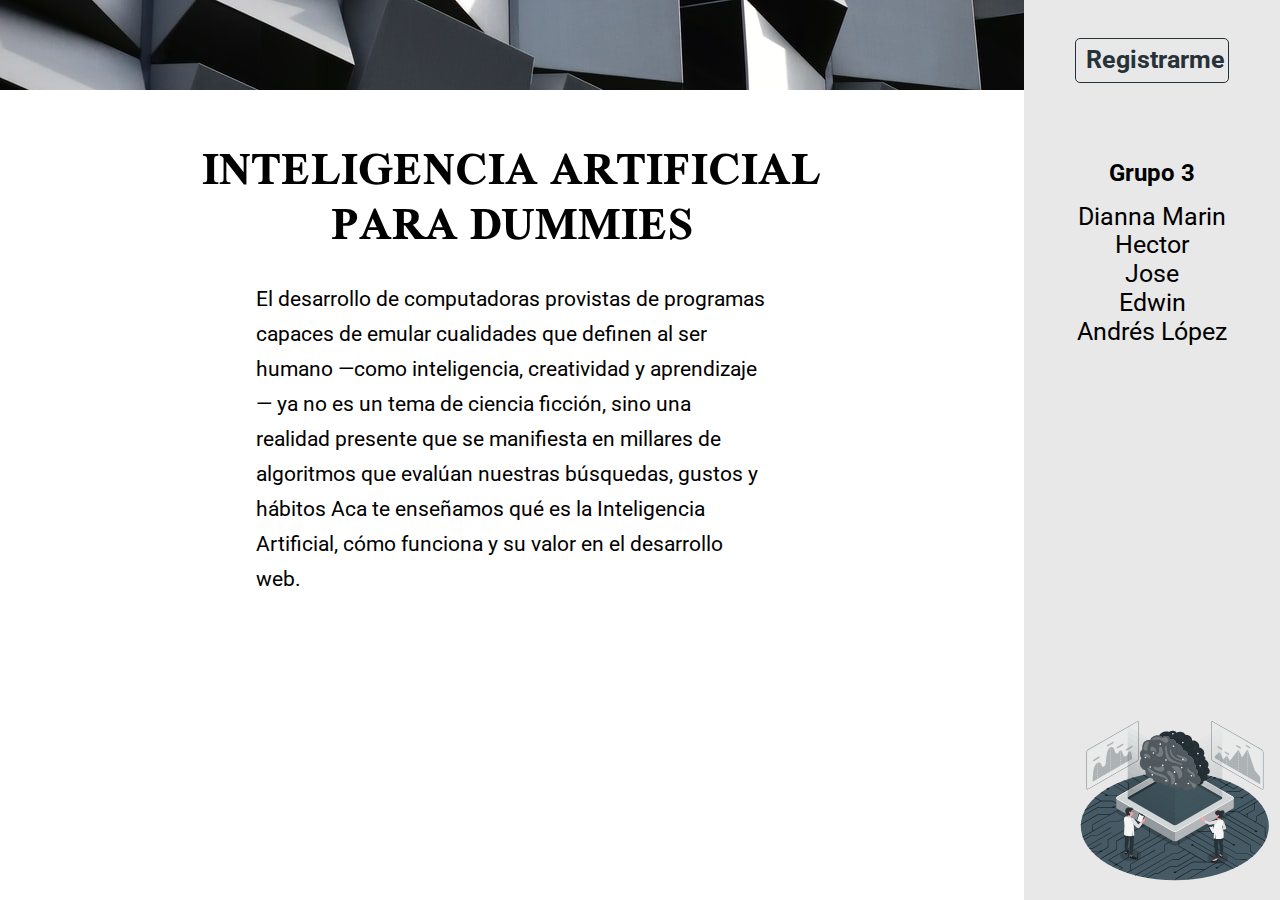
<file: index.html>
<!DOCTYPE html>
<html lang="ES">
    <head>
        <meta charset="UTF-8">  
        <meta http-equiv="X-UA-Compatible" content="IE=edge">
        <meta name="viewport" content="width=device-width, initial-scale=1.0">
        <link rel="preconnect" href="https://fonts.googleapis.com">
        <link rel="preconnect" href="https://fonts.gstatic.com" crossorigin>
        <link href="https://fonts.googleapis.com/css2?family=Roboto:wght@300&display=swap" rel="stylesheet">
        <link rel="preconnect" href="https://fonts.gstatic.com" crossorigin>
        <link href="https://fonts.googleapis.com/css2?family=Scheherazade+New&display=swap" rel="stylesheet">
        <link rel="stylesheet" href="css/normalize.css"/>
        <link rel="stylesheet" href="css/estilos.css"/>
        <title>Welcomw | C3G3 UPB</title>
    </head>
    <body>
        <nav id="nav_drawer">
            <a href="registro.html" target ="_blank" id="link_Registro" class="btn">Registrarme</a>
            <div id="team">
                <h2>Grupo 3</h2>
                <p>Dianna Marin</p>
                <p>Hector</p>
                <p>Jose</p>
                <p>Edwin </p>
                <p>Andrés López</p>
            </div>
            <div id="nav_logo">
                <style>svg#freepik_stories-artificial-intelligence:not(.animated) .animable {opacity: 0;}svg#freepik_stories-artificial-intelligence.animated #freepik--Brain--inject-19 {animation: 1.5s Infinite  linear floating;animation-delay: 0s;}            @keyframes floating {                0% {                    opacity: 1;                    transform: translateY(0px);                }                50% {                    transform: translateY(-10px);                }                100% {                    opacity: 1;                    transform: translateY(0px);                }            }        </style>
                <svg class="animated" id="freepik_stories-artificial-intelligence" xmlns="http://www.w3.org/2000/svg" viewBox="0 0 500 500" version="1.1" xmlns:xlink="http://www.w3.org/1999/xlink" xmlns:svgjs="http://svgjs.com/svgjs"><g id="freepik--Floor--inject-19" class="animable" style="transform-origin: 249.53px 325.18px;"><g id="freepik--floor--inject-19" class="animable" style="transform-origin: 249.53px 325.18px;"><ellipse id="freepik--floor--inject-19" cx="249.53" cy="325.18" rx="235.12" ry="135.74" style="fill: rgb(69, 90, 100); transform-origin: 249.53px 325.18px;" class="animable"></ellipse></g><path d="M56.22,348.88l34.29-19.8-.5-.86L56,347.88H40.87l-19.1,11c.13.3.26.61.4.92l19-10.95Z" style="fill: rgb(38, 50, 56); transform-origin: 56.14px 344.01px;" id="el8677eha4y5i" class="animable"></path><path d="M66.41,368.42l-.5-.87-23,13.26H35l.78,1h7.42Z" style="fill: rgb(38, 50, 56); transform-origin: 50.705px 374.68px;" id="elpukzb2llyv" class="animable"></path><path d="M90.47,341.82,90,341,30.84,375.09c.19.28.37.56.56.83Z" style="fill: rgb(38, 50, 56); transform-origin: 60.655px 358.46px;" id="el2wv8lbp9mpr" class="animable"></path><path d="M260.61,226.68l55.05-31.78-1.56-.26-54,31.17Z" style="fill: rgb(38, 50, 56); transform-origin: 287.88px 210.66px;" id="elwhdotgw7ur" class="animable"></path><path d="M298.05,192.35l-1.65-.19-12.23,7.06.5.86Z" style="fill: rgb(38, 50, 56); transform-origin: 291.11px 196.12px;" id="elahkindadlec" class="animable"></path><path d="M187.47,207.44l-16.84,9.72a5.17,5.17,0,0,0-3.14.13l-23.36-13.48-1.32.39,23.74,13.7a1.16,1.16,0,0,0-.06,1.66L152.9,227.4l21.72,12.54.5-.86L154.9,227.4l12.49-7.21a5,5,0,0,0,3.36.14l18.92,10.92.5-.86-18.36-10.6a1.23,1.23,0,0,0-.08-2.1l17.74-10.25-17.93-10.35-1.46.31Z" style="fill: rgb(38, 50, 56); transform-origin: 166.49px 218.515px;" id="ellhlk8djujzr" class="animable"></path><path d="M212.58,206V191.13l-1,.09v14.17l-24.15,14a4.92,4.92,0,0,0-3.83.25,1.34,1.34,0,0,0,0,2.54,4.87,4.87,0,0,0,4.4,0c1-.61,1.18-1.53.43-2.22l23.9-13.8Z" style="fill: rgb(38, 50, 56); transform-origin: 197.634px 206.918px;" id="elyk91zley71" class="animable"></path><path d="M450.33,395.84l.75-.72L438.75,388V372.61L331.56,310.72l-.44-.76-.44.25-.44-.25-.11-.07H305.69l25-14.43,137.65,79.48.56-.83L332.4,295.3c4.24-.15,15.21,0,22.43.2H355l1.68-1,118.69,68.52c.15-.3.3-.6.44-.9L357.65,294l8.64-5,1.62.94h0l.08.05,0,0h0L450,337.09c-.73.69-.59,1.6.45,2.2a4.85,4.85,0,0,0,4.39,0,1.34,1.34,0,0,0,0-2.54,4.93,4.93,0,0,0-3.85-.24L370,290h23.33l0,.07.12-.07h13.35l68,39.23v22.19l4.48,2.59c.12-.32.23-.64.34-1l-3.82-2.21V328.63l-25-14.45,4.1-2.36V300.65l21-12.13c-.14-.3-.29-.6-.44-.9l-21.32,12.31-.25.14v11.17l-4.1,2.37L431.41,303v-8.47L449,284.38l.25-.15V267.89l9.06-5.24-.68-.76L408.92,290l-1.65-.95-.12-.07H395.26l56.8-32.79-.75-.72L393.26,289h-25l-1-.58L398,270.69l-.5-.87-31.16,18-15.46-8.92h1.3l42.09-24.31h19.71a1.89,1.89,0,0,0,.77.77,4.87,4.87,0,0,0,4.4,0c1-.6,1.18-1.52.43-2.21l17.33-10-.86-.66-17.47,10.08a4.93,4.93,0,0,0-3.83.25,2,2,0,0,0-.77.77H394l-42.1,24.31H349.1l-17.42-10.06,48.4-27.94h28.7l12.65-7.31-1-.59-12,6.9h-28.7l-49.14,28.36L316,258.79l61-35.2a5,5,0,0,0,3.36,0l16.06,9.27,12.68-7.32-1-.55-11.64,6.72L381.33,223a1.18,1.18,0,0,0-.05-1.83l8.49-4.9-1.14-.5-8.35,4.82a5.23,5.23,0,0,0-3.18,0l-17-9.84,5.94-3.43c-.42-.14-.84-.29-1.27-.42l-5.67,3.27-7.33-4.23c.68-.68.52-1.57-.49-2.15a4.81,4.81,0,0,0-4.4,0c-1,.6-1.18,1.52-.43,2.21l-61,35.2L281.67,239l-.12-.06H261.48l33.14-19.14h15.09l33.22-19.18-1.41-.34-32.08,18.52H294.35l-34.28,19.8.19.34h-7.41l-18-10.42,33.43-19.3.25-.14V189.89l-1,0v18.61l-33.68,19.44-3.1-1.79-.5.87,2.6,1.5L217,237.63l-3.11-1.8-.5.87,2.61,1.5-17.09,9.87-.25.14v.64L195,246.74l-.5.86,4.16,2.41v8.91l-8.56-5-.5.87,9.06,5.23v1.24l-14.11,8.15-12.74-7.36-.5.86L183.51,270l-14,8.11-12.75-7.35-.5.86,12.25,7.07-60.19,34.75H85.73L45,337V322L246.81,205.51l.25-.14V189.46h-1v15.33L88.33,295.86H57L14.58,320.37c0,.4-.06.8-.08,1.2l42.81-24.71H86.6L44.25,321.31l-.25.14v16.12L19,352l.34,1L86,314.47h22.55l60.92-35.17,7,4-16.86,9.74a4.92,4.92,0,0,0-4,.17,1.34,1.34,0,0,0,0,2.54,5,5,0,0,0,3.84.25l4.2,2.43-12.38,7.15-.25.14v13.1L82.34,358.46l-.25.14v19.31l-15.45,8.92a4.92,4.92,0,0,0-3.83.25,1.89,1.89,0,0,0-.77.77H40.91c.3.33.6.67.91,1H62a1.45,1.45,0,0,0,.33.44L49.6,396.67l.77.71,13-7.51a4.92,4.92,0,0,0,3.83-.25c1-.6,1.19-1.52.44-2.21l15.2-8.78.25-.14V359.18l68.62-39.62.25-.14v-13.1L164.59,299l24.23,14-85,49.1-.25.14v21.19L62.26,407.27l.86.66,41.15-23.75.25-.15V362.84l85.3-49.25,10.87,6.28-14.91,8.61-.25.15v22.18L83.18,409.9l17.75,10.25a1.22,1.22,0,0,0-.08,2.09l-7.57,4.37,1.07.54,7.56-4.36a5,5,0,0,0,3.35-.14l12.49,7.21-7.87,4.55,1.15.49,8.72-5L106.17,422a1.15,1.15,0,0,0-.06-1.66l27.36-15.79.25-.15V393.25l97-56,12.79,7.39-87.08,50.27-.25.14v15l-17.54,10.13-.25.14v16.35l-9.12,5.26,1.25.43,92.8-53.58.25-.14V373.19l34.72-20.05.93.54v22.19l13.79,8-16.92,9.77H244.21l-94.45,54.54,1.36.36,93.36-53.9H256.4l17.65-10.19,12.78,7.38L257,409c-.95.15-10.27.23-15.15.23h-.13l-74.75,43.05,1.47.3,73.54-42.35c2,0,14.9,0,15.46-.33l30.43-17.57,12.8,7.39-44.79,25.86H237.26L207,443.22h-8.12L179,454.7l1.53.27,18.64-10.75h8.12l30.22-17.61H256.1l45.52-26.28,24.6,14.2H294.3l-42.67,24.63a5,5,0,0,0-3.83.26,1.34,1.34,0,0,0,0,2.53,4.81,4.81,0,0,0,4.4,0c1-.6,1.18-1.52.43-2.21l41.94-24.21h60.6l-29.78,17.19H294.1l-44.36,25.61.5.86,44.13-25.47h29.29L281.3,458.17l.5.87,75.37-43.51h9.63l5.39,3.11-16.08,9.28a4.92,4.92,0,0,0-3.83.25,1.34,1.34,0,0,0,0,2.54,4.85,4.85,0,0,0,4.39,0c1.05-.6,1.19-1.52.44-2.21l16.08-9.28L395,431.82l1.11-.51-28.95-16.72h0l-.08,0h0L296,373.64c.74-.69.6-1.61-.44-2.21a4.85,4.85,0,0,0-4.39,0,1.34,1.34,0,0,0,0,2.54,4.92,4.92,0,0,0,3.83.25l70.09,40.31H328.22l-68-39.24V353.11l-.93-.54,8.84-5.11,137,79.08.11.07h.51l1.93-1h-2.17L269.17,346.88l12.8-7.39,122,70.44c1,.58,17.34.25,24.47.07l2.58,1.49.91-.63L428.7,409h-.14c-8.76.22-23.06.42-24.09.07L283,338.92l11.17-6.45a2.38,2.38,0,0,0,.51.4,4.92,4.92,0,0,0,3.83.25l106.37,61.42.12.06h25.79L443.48,402l.8-.69-13.14-7.59-.12-.07H405.24l-95.39-55.07h28.61l56.05,32.36c-.75.69-.6,1.61.44,2.21a4.85,4.85,0,0,0,4.39,0,1.34,1.34,0,0,0,0-2.53,4.88,4.88,0,0,0-3.83-.26L338.85,337.6l-.12-.07H308.12l-8.64-5c.75-.69.6-1.61-.44-2.21a3.86,3.86,0,0,0-.69-.29l32.33-18.67,107.07,61.82v15.39ZM430.41,302.4l-6.33-3.66,6.33-3.65Zm17.8-33.93v15.19l-25.13,14.51-13.16-7.6ZM304,309.71l-12.8-7.39,13.49-7.79,1.57.9.12.07h.14c7.24-.18,18.25-.35,22.44-.21Zm-78.61-17.82-18,10.37v-2.19l-22.34-12.89,27-15.62v12.67Zm-10.07-22.16,24.23,14-13.15,7.6-13.26-7.65V271Zm-2.18.1v-1.36l1.18.68Zm19.33,38a4.16,4.16,0,0,0-1.53-.48v-3.78l7.33-4.23,28.06,16.2-12,6.9L232.93,310C233.67,309.33,233.53,308.41,232.49,307.81ZM266.1,289H254.22l-1.78,1-10.87-6.28,7.72-4.45Zm-15.81-10.29,12-6.9h3.06l28.77,16.61-1,.58h-25Zm1.15,11.89-13.15,7.6-10.87-6.28,13.15-7.6Zm-14.15,8.17L231,302.4v-7.31Zm2,0,13.15-7.59,28.07,16.2-13.16,7.59Zm14.15-8.17,1-.6h13.36l21.38,12.35-7.71,4.45Zm16.39-.6h23.51l1.74-1,8.63,5-13.49,7.79Zm26.25-1.58,16.45-9.5h17l.12.07-25,14.41Zm-1-.58-27.78-16h26.24l1.69-1,13.89,8,.11.07h1.3Zm.15-18.16-14.65-8.46,18.8-10.85L314,258.79Zm-1,.57-1,.56h-27.7l-.79-.46,14.8-8.55Zm-44.94,7.89-24.23-14,16.45-9.51a1.93,1.93,0,0,0,.76.74,4.85,4.85,0,0,0,4.39,0,1.86,1.86,0,0,0,.78-.77h19.7l11.44,6.61Zm-1,.57-7.72,4.46-24.23-14,7.72-4.46Zm-40.84,24.73,19-11,3.55,2.05V303l-18.42,10.63-4.09-2.37Zm22.51.72v3.17a4.51,4.51,0,0,0-1.87.51,1.34,1.34,0,0,0,0,2.54,5,5,0,0,0,3.84.25L253.4,323l-12.79,7.39-28.07-16.21Zm24.44,19.45L267.2,331l-12.8,7.39L241.61,331Zm1-.58,12-6.9,5.7,3.29.5-.87-5.2-3,13.16-7.59,12.79,7.38-26.1,15.08Zm27.11-15.65,7.71-4.45,12.8,7.38-7.72,4.46Zm72.2-12.85c-6.63-.17-21.19-.47-24,0-2.83-.43-17.39-.13-24,0l-.94-.55,25-14.42,25,14.42Zm10.58-6.11-8.64,5-25-14.41.13-.07h17Zm-34.61-20,16.42,9.48H331.54l-.86.49-.74-.43-.11-.06H314.27Zm-1-.58-17.41,10.06H309.5l-13.27-7.67L315,259.37Zm-23.1-21.65V230.06l40.83-23.56a5,5,0,0,0,3.36,0l25.29,14.61A1.2,1.2,0,0,0,376,223l-61,35.2-14.65-8.45,5.95-3.44Zm-1-15.54v15l-6.2,3.58-12.95-7.48Zm-20.15,11.64,12.95,7.48-18.8,10.85-12.05-7-.12-.07h-1.56Zm-51.62-13.23,18.77,10.84h28.7l3.15,1.81-19.85,11.46H247.12a2.52,2.52,0,0,0-.46-.35,4.92,4.92,0,0,0-3.83-.25L218,238.2Zm-34.19,19.74,17.34-10,24.87,14.36a1.62,1.62,0,0,0-.25.28l-17.52,10.12-24.44-14.11Zm0,1.8,23.44,13.53-7.72,4.45-15.72-9.08ZM199.37,262l.25-.14v-1.24l12.54,7.24v2.52l-28,16.19-5.67-3.28,15-8.68-8-4.61Zm-28.9,16.69,14-8.11,7,4-14,8.11Zm-10.08,16.72a1.17,1.17,0,0,0,.11-1.76l16.94-9.78,5.67,3.28-18.52,10.69Zm5.2,3,18.52-10.69,22.34,12.89v2.19l-16.63,9.6ZM190.82,313l15.63-9v7.83l4.09,2.36-8.85,5.11ZM133,392.53l-.25.15v11.17l-27.55,15.9a5.2,5.2,0,0,0-3.15-.13L85.18,409.9l101.1-58.37.25-.14V329.2l15.16-8.75,28.07,16.2Zm69.72-72.66,8.85-5.11L239.61,331l-8.85,5.11Zm29.07,16.78,8.85-5.11,12.79,7.39L244.55,344Zm-8.9,35.81-.25.15V388l-83.18,48V420.84L199.82,386l-.5-.86-42.1,24.3v-13.8l87.33-50.42,12.78,7.38ZM258.33,352l-12.78-7.38,8.85-5.1,12.77,7.37Zm9.84-5.69-12.77-7.37,12.8-7.39L281,338.92Zm28.18-16.47a4.33,4.33,0,0,0-1.7.5,1.56,1.56,0,0,0-.9,1.21L282,338.34,269.2,331l26.1-15.07,1.05.6Zm1-.37V315.92l-1.05-.61,7.72-4.45.06,0h25.43Z" style="fill: rgb(38, 50, 56); transform-origin: 247.06px 324.325px;" id="elxyf0ypzvue" class="animable"></path><path d="M64,262.65l-39.2,22.63c-.29.56-.59,1.11-.87,1.66l41.2-23.79H93.53l13.85,8-9.52,5.49a4.93,4.93,0,0,0-3.83.25,2,2,0,0,0-.77.77h-36L18.47,300.05c-.15.47-.3.94-.44,1.41l39.48-22.8H93.26a1.89,1.89,0,0,0,.77.77,4.87,4.87,0,0,0,4.4,0c1-.6,1.18-1.52.43-2.21l9.52-5.5,7.3,4.22.5-.87-6.8-3.92L125.24,262l7.29,4.22.5-.87-6.8-3.92,17.9-10.34,7.3,4.22.5-.87-6.8-3.92,7.72-4.46,3.48,2,.5-.87-3-1.72,11-6.33-.5-.86-11.45,6.61-13.28-7.67c.81-.69.69-1.65-.38-2.27a5,5,0,0,0-3.93-.22l-1-.59V217.8L122.4,211l-1.22.46,12,6.95v15.19L105.8,217.74l-1.11.51,29.61,17.1c-.68.68-.52,1.57.49,2.15a4.9,4.9,0,0,0,3.73.29l13.33,7.69-7.72,4.45L96.21,222.27l-1.06.54,48,27.7-17.89,10.33-23.07-13.32-.12-.07H82a2,2,0,0,0-.72-.68,4.94,4.94,0,0,0-3.73-.28L66.4,240l-.88.64,11,6.36c-.81.7-.69,1.65.38,2.27a4.87,4.87,0,0,0,4.4,0,1.83,1.83,0,0,0,.81-.86h19.68l22.45,13-15.86,9.15L93.8,262.15H65.1l-15.17-8.76-.76.72Z" style="fill: rgb(38, 50, 56); transform-origin: 91.43px 256.23px;" id="elbka8k8re4j" class="animable"></path><path d="M80.06,233a4.87,4.87,0,0,0,4.4,0,1.34,1.34,0,0,0,0-2.54,4.61,4.61,0,0,0-2.4-.5l-2.89,1.71A1.49,1.49,0,0,0,80.06,233Z" style="fill: rgb(38, 50, 56); transform-origin: 82.2713px 231.738px;" id="el9kpo9a253t7" class="animable"></path><g id="el8db2gr2y61c"><g style="opacity: 0.5; transform-origin: 247.06px 324.325px;" class="animable"><path d="M56.22,348.88l34.29-19.8-.5-.86L56,347.88H40.87l-19.1,11c.13.3.26.61.4.92l19-10.95Z" id="el5x93s8y9s5" class="animable" style="transform-origin: 56.14px 344.01px;"></path><path d="M66.41,368.42l-.5-.87-23,13.26H35l.78,1h7.42Z" id="eli57tqm8tgj" class="animable" style="transform-origin: 50.705px 374.68px;"></path><path d="M90.47,341.82,90,341,30.84,375.09c.19.28.37.56.56.83Z" id="elu2w7zwzlp1e" class="animable" style="transform-origin: 60.655px 358.46px;"></path><path d="M260.61,226.68l55.05-31.78-1.56-.26-54,31.17Z" id="elvvtuk1qu27" class="animable" style="transform-origin: 287.88px 210.66px;"></path><path d="M298.05,192.35l-1.65-.19-12.23,7.06.5.86Z" id="el5htfd90vcdp" class="animable" style="transform-origin: 291.11px 196.12px;"></path><path d="M187.47,207.44l-16.84,9.72a5.17,5.17,0,0,0-3.14.13l-23.36-13.48-1.32.39,23.74,13.7a1.16,1.16,0,0,0-.06,1.66L152.9,227.4l21.72,12.54.5-.86L154.9,227.4l12.49-7.21a5,5,0,0,0,3.36.14l18.92,10.92.5-.86-18.36-10.6a1.23,1.23,0,0,0-.08-2.1l17.74-10.25-17.93-10.35-1.46.31Z" id="el87cnbn5mrz" class="animable" style="transform-origin: 166.49px 218.515px;"></path><path d="M212.58,206V191.13l-1,.09v14.17l-24.15,14a4.92,4.92,0,0,0-3.83.25,1.34,1.34,0,0,0,0,2.54,4.87,4.87,0,0,0,4.4,0c1-.61,1.18-1.53.43-2.22l23.9-13.8Z" id="el9wsr0i3gbwc" class="animable" style="transform-origin: 197.634px 206.918px;"></path><path d="M450.33,395.84l.75-.72L438.75,388V372.61L331.56,310.72l-.44-.76-.44.25-.44-.25-.11-.07H305.69l25-14.43,137.65,79.48.56-.83L332.4,295.3c4.24-.15,15.21,0,22.43.2H355l1.68-1,118.69,68.52c.15-.3.3-.6.44-.9L357.65,294l8.64-5,1.62.94h0l.08.05,0,0h0L450,337.09c-.73.69-.59,1.6.45,2.2a4.85,4.85,0,0,0,4.39,0,1.34,1.34,0,0,0,0-2.54,4.93,4.93,0,0,0-3.85-.24L370,290h23.33l0,.07.12-.07h13.35l68,39.23v22.19l4.48,2.59c.12-.32.23-.64.34-1l-3.82-2.21V328.63l-25-14.45,4.1-2.36V300.65l21-12.13c-.14-.3-.29-.6-.44-.9l-21.32,12.31-.25.14v11.17l-4.1,2.37L431.41,303v-8.47L449,284.38l.25-.15V267.89l9.06-5.24-.68-.76L408.92,290l-1.65-.95-.12-.07H395.26l56.8-32.79-.75-.72L393.26,289h-25l-1-.58L398,270.69l-.5-.87-31.16,18-15.46-8.92h1.3l42.09-24.31h19.71a1.89,1.89,0,0,0,.77.77,4.87,4.87,0,0,0,4.4,0c1-.6,1.18-1.52.43-2.21l17.33-10-.86-.66-17.47,10.08a4.93,4.93,0,0,0-3.83.25,2,2,0,0,0-.77.77H394l-42.1,24.31H349.1l-17.42-10.06,48.4-27.94h28.7l12.65-7.31-1-.59-12,6.9h-28.7l-49.14,28.36L316,258.79l61-35.2a5,5,0,0,0,3.36,0l16.06,9.27,12.68-7.32-1-.55-11.64,6.72L381.33,223a1.18,1.18,0,0,0-.05-1.83l8.49-4.9-1.14-.5-8.35,4.82a5.23,5.23,0,0,0-3.18,0l-17-9.84,5.94-3.43c-.42-.14-.84-.29-1.27-.42l-5.67,3.27-7.33-4.23c.68-.68.52-1.57-.49-2.15a4.81,4.81,0,0,0-4.4,0c-1,.6-1.18,1.52-.43,2.21l-61,35.2L281.67,239l-.12-.06H261.48l33.14-19.14h15.09l33.22-19.18-1.41-.34-32.08,18.52H294.35l-34.28,19.8.19.34h-7.41l-18-10.42,33.43-19.3.25-.14V189.89l-1,0v18.61l-33.68,19.44-3.1-1.79-.5.87,2.6,1.5L217,237.63l-3.11-1.8-.5.87,2.61,1.5-17.09,9.87-.25.14v.64L195,246.74l-.5.86,4.16,2.41v8.91l-8.56-5-.5.87,9.06,5.23v1.24l-14.11,8.15-12.74-7.36-.5.86L183.51,270l-14,8.11-12.75-7.35-.5.86,12.25,7.07-60.19,34.75H85.73L45,337V322L246.81,205.51l.25-.14V189.46h-1v15.33L88.33,295.86H57L14.58,320.37c0,.4-.06.8-.08,1.2l42.81-24.71H86.6L44.25,321.31l-.25.14v16.12L19,352l.34,1L86,314.47h22.55l60.92-35.17,7,4-16.86,9.74a4.92,4.92,0,0,0-4,.17,1.34,1.34,0,0,0,0,2.54,5,5,0,0,0,3.84.25l4.2,2.43-12.38,7.15-.25.14v13.1L82.34,358.46l-.25.14v19.31l-15.45,8.92a4.92,4.92,0,0,0-3.83.25,1.89,1.89,0,0,0-.77.77H40.91c.3.33.6.67.91,1H62a1.45,1.45,0,0,0,.33.44L49.6,396.67l.77.71,13-7.51a4.92,4.92,0,0,0,3.83-.25c1-.6,1.19-1.52.44-2.21l15.2-8.78.25-.14V359.18l68.62-39.62.25-.14v-13.1L164.59,299l24.23,14-85,49.1-.25.14v21.19L62.26,407.27l.86.66,41.15-23.75.25-.15V362.84l85.3-49.25,10.87,6.28-14.91,8.61-.25.15v22.18L83.18,409.9l17.75,10.25a1.22,1.22,0,0,0-.08,2.09l-7.57,4.37,1.07.54,7.56-4.36a5,5,0,0,0,3.35-.14l12.49,7.21-7.87,4.55,1.15.49,8.72-5L106.17,422a1.15,1.15,0,0,0-.06-1.66l27.36-15.79.25-.15V393.25l97-56,12.79,7.39-87.08,50.27-.25.14v15l-17.54,10.13-.25.14v16.35l-9.12,5.26,1.25.43,92.8-53.58.25-.14V373.19l34.72-20.05.93.54v22.19l13.79,8-16.92,9.77H244.21l-94.45,54.54,1.36.36,93.36-53.9H256.4l17.65-10.19,12.78,7.38L257,409c-.95.15-10.27.23-15.15.23h-.13l-74.75,43.05,1.47.3,73.54-42.35c2,0,14.9,0,15.46-.33l30.43-17.57,12.8,7.39-44.79,25.86H237.26L207,443.22h-8.12L179,454.7l1.53.27,18.64-10.75h8.12l30.22-17.61H256.1l45.52-26.28,24.6,14.2H294.3l-42.67,24.63a5,5,0,0,0-3.83.26,1.34,1.34,0,0,0,0,2.53,4.81,4.81,0,0,0,4.4,0c1-.6,1.18-1.52.43-2.21l41.94-24.21h60.6l-29.78,17.19H294.1l-44.36,25.61.5.86,44.13-25.47h29.29L281.3,458.17l.5.87,75.37-43.51h9.63l5.39,3.11-16.08,9.28a4.92,4.92,0,0,0-3.83.25,1.34,1.34,0,0,0,0,2.54,4.85,4.85,0,0,0,4.39,0c1.05-.6,1.19-1.52.44-2.21l16.08-9.28L395,431.82l1.11-.51-28.95-16.72h0l-.08,0h0L296,373.64c.74-.69.6-1.61-.44-2.21a4.85,4.85,0,0,0-4.39,0,1.34,1.34,0,0,0,0,2.54,4.92,4.92,0,0,0,3.83.25l70.09,40.31H328.22l-68-39.24V353.11l-.93-.54,8.84-5.11,137,79.08.11.07h.51l1.93-1h-2.17L269.17,346.88l12.8-7.39,122,70.44c1,.58,17.34.25,24.47.07l2.58,1.49.91-.63L428.7,409h-.14c-8.76.22-23.06.42-24.09.07L283,338.92l11.17-6.45a2.38,2.38,0,0,0,.51.4,4.92,4.92,0,0,0,3.83.25l106.37,61.42.12.06h25.79L443.48,402l.8-.69-13.14-7.59-.12-.07H405.24l-95.39-55.07h28.61l56.05,32.36c-.75.69-.6,1.61.44,2.21a4.85,4.85,0,0,0,4.39,0,1.34,1.34,0,0,0,0-2.53,4.88,4.88,0,0,0-3.83-.26L338.85,337.6l-.12-.07H308.12l-8.64-5c.75-.69.6-1.61-.44-2.21a3.86,3.86,0,0,0-.69-.29l32.33-18.67,107.07,61.82v15.39ZM430.41,302.4l-6.33-3.66,6.33-3.65Zm17.8-33.93v15.19l-25.13,14.51-13.16-7.6ZM304,309.71l-12.8-7.39,13.49-7.79,1.57.9.12.07h.14c7.24-.18,18.25-.35,22.44-.21Zm-78.61-17.82-18,10.37v-2.19l-22.34-12.89,27-15.62v12.67Zm-10.07-22.16,24.23,14-13.15,7.6-13.26-7.65V271Zm-2.18.1v-1.36l1.18.68Zm19.33,38a4.16,4.16,0,0,0-1.53-.48v-3.78l7.33-4.23,28.06,16.2-12,6.9L232.93,310C233.67,309.33,233.53,308.41,232.49,307.81ZM266.1,289H254.22l-1.78,1-10.87-6.28,7.72-4.45Zm-15.81-10.29,12-6.9h3.06l28.77,16.61-1,.58h-25Zm1.15,11.89-13.15,7.6-10.87-6.28,13.15-7.6Zm-14.15,8.17L231,302.4v-7.31Zm2,0,13.15-7.59,28.07,16.2-13.16,7.59Zm14.15-8.17,1-.6h13.36l21.38,12.35-7.71,4.45Zm16.39-.6h23.51l1.74-1,8.63,5-13.49,7.79Zm26.25-1.58,16.45-9.5h17l.12.07-25,14.41Zm-1-.58-27.78-16h26.24l1.69-1,13.89,8,.11.07h1.3Zm.15-18.16-14.65-8.46,18.8-10.85L314,258.79Zm-1,.57-1,.56h-27.7l-.79-.46,14.8-8.55Zm-44.94,7.89-24.23-14,16.45-9.51a1.93,1.93,0,0,0,.76.74,4.85,4.85,0,0,0,4.39,0,1.86,1.86,0,0,0,.78-.77h19.7l11.44,6.61Zm-1,.57-7.72,4.46-24.23-14,7.72-4.46Zm-40.84,24.73,19-11,3.55,2.05V303l-18.42,10.63-4.09-2.37Zm22.51.72v3.17a4.51,4.51,0,0,0-1.87.51,1.34,1.34,0,0,0,0,2.54,5,5,0,0,0,3.84.25L253.4,323l-12.79,7.39-28.07-16.21Zm24.44,19.45L267.2,331l-12.8,7.39L241.61,331Zm1-.58,12-6.9,5.7,3.29.5-.87-5.2-3,13.16-7.59,12.79,7.38-26.1,15.08Zm27.11-15.65,7.71-4.45,12.8,7.38-7.72,4.46Zm72.2-12.85c-6.63-.17-21.19-.47-24,0-2.83-.43-17.39-.13-24,0l-.94-.55,25-14.42,25,14.42Zm10.58-6.11-8.64,5-25-14.41.13-.07h17Zm-34.61-20,16.42,9.48H331.54l-.86.49-.74-.43-.11-.06H314.27Zm-1-.58-17.41,10.06H309.5l-13.27-7.67L315,259.37Zm-23.1-21.65V230.06l40.83-23.56a5,5,0,0,0,3.36,0l25.29,14.61A1.2,1.2,0,0,0,376,223l-61,35.2-14.65-8.45,5.95-3.44Zm-1-15.54v15l-6.2,3.58-12.95-7.48Zm-20.15,11.64,12.95,7.48-18.8,10.85-12.05-7-.12-.07h-1.56Zm-51.62-13.23,18.77,10.84h28.7l3.15,1.81-19.85,11.46H247.12a2.52,2.52,0,0,0-.46-.35,4.92,4.92,0,0,0-3.83-.25L218,238.2Zm-34.19,19.74,17.34-10,24.87,14.36a1.62,1.62,0,0,0-.25.28l-17.52,10.12-24.44-14.11Zm0,1.8,23.44,13.53-7.72,4.45-15.72-9.08ZM199.37,262l.25-.14v-1.24l12.54,7.24v2.52l-28,16.19-5.67-3.28,15-8.68-8-4.61Zm-28.9,16.69,14-8.11,7,4-14,8.11Zm-10.08,16.72a1.17,1.17,0,0,0,.11-1.76l16.94-9.78,5.67,3.28-18.52,10.69Zm5.2,3,18.52-10.69,22.34,12.89v2.19l-16.63,9.6ZM190.82,313l15.63-9v7.83l4.09,2.36-8.85,5.11ZM133,392.53l-.25.15v11.17l-27.55,15.9a5.2,5.2,0,0,0-3.15-.13L85.18,409.9l101.1-58.37.25-.14V329.2l15.16-8.75,28.07,16.2Zm69.72-72.66,8.85-5.11L239.61,331l-8.85,5.11Zm29.07,16.78,8.85-5.11,12.79,7.39L244.55,344Zm-8.9,35.81-.25.15V388l-83.18,48V420.84L199.82,386l-.5-.86-42.1,24.3v-13.8l87.33-50.42,12.78,7.38ZM258.33,352l-12.78-7.38,8.85-5.1,12.77,7.37Zm9.84-5.69-12.77-7.37,12.8-7.39L281,338.92Zm28.18-16.47a4.33,4.33,0,0,0-1.7.5,1.56,1.56,0,0,0-.9,1.21L282,338.34,269.2,331l26.1-15.07,1.05.6Zm1-.37V315.92l-1.05-.61,7.72-4.45.06,0h25.43Z" id="el854eipkvk8d" class="animable" style="transform-origin: 247.06px 324.325px;"></path><path d="M64,262.65l-39.2,22.63c-.29.56-.59,1.11-.87,1.66l41.2-23.79H93.53l13.85,8-9.52,5.49a4.93,4.93,0,0,0-3.83.25,2,2,0,0,0-.77.77h-36L18.47,300.05c-.15.47-.3.94-.44,1.41l39.48-22.8H93.26a1.89,1.89,0,0,0,.77.77,4.87,4.87,0,0,0,4.4,0c1-.6,1.18-1.52.43-2.21l9.52-5.5,7.3,4.22.5-.87-6.8-3.92L125.24,262l7.29,4.22.5-.87-6.8-3.92,17.9-10.34,7.3,4.22.5-.87-6.8-3.92,7.72-4.46,3.48,2,.5-.87-3-1.72,11-6.33-.5-.86-11.45,6.61-13.28-7.67c.81-.69.69-1.65-.38-2.27a5,5,0,0,0-3.93-.22l-1-.59V217.8L122.4,211l-1.22.46,12,6.95v15.19L105.8,217.74l-1.11.51,29.61,17.1c-.68.68-.52,1.57.49,2.15a4.9,4.9,0,0,0,3.73.29l13.33,7.69-7.72,4.45L96.21,222.27l-1.06.54,48,27.7-17.89,10.33-23.07-13.32-.12-.07H82a2,2,0,0,0-.72-.68,4.94,4.94,0,0,0-3.73-.28L66.4,240l-.88.64,11,6.36c-.81.7-.69,1.65.38,2.27a4.87,4.87,0,0,0,4.4,0,1.83,1.83,0,0,0,.81-.86h19.68l22.45,13-15.86,9.15L93.8,262.15H65.1l-15.17-8.76-.76.72Z" id="elh3a7kynzsvj" class="animable" style="transform-origin: 91.43px 256.23px;"></path><path d="M80.06,233a4.87,4.87,0,0,0,4.4,0,1.34,1.34,0,0,0,0-2.54,4.61,4.61,0,0,0-2.4-.5l-2.89,1.71A1.49,1.49,0,0,0,80.06,233Z" id="ele73iwxrvmm" class="animable" style="transform-origin: 82.2713px 231.738px;"></path></g></g></g><g id="freepik--Shadows--inject-19" class="animable" style="transform-origin: 247.905px 401.645px;"><g id="freepik--Shadow--inject-19"><ellipse cx="356.84" cy="405.16" rx="26.15" ry="15.1" style="opacity: 0.2; transform-origin: 356.84px 405.16px;" class="animable"></ellipse></g><g id="freepik--shadow--inject-19"><ellipse cx="138.97" cy="398.13" rx="26.15" ry="15.1" style="opacity: 0.2; transform-origin: 138.97px 398.13px;" class="animable"></ellipse></g></g><g id="freepik--Charts--inject-19" class="animable" style="transform-origin: 249.865px 148.475px;"><g id="freepik--Chart--inject-19" class="animable" style="transform-origin: 94.005px 148.475px;"><path d="M32.26,134.6l123.5-70.85c1.73-1,3.14-.19,3.14,1.82v91.34a7,7,0,0,1-3.14,5.44L32.26,233.2c-1.74,1-3.15.19-3.15-1.81V140.05A7,7,0,0,1,32.26,134.6Z" style="fill: rgb(38, 50, 56); transform-origin: 94.005px 148.475px;" id="elssxgo8evjx" class="animable"></path><g id="elav5pjopd7z6"><path d="M32.26,134.6l123.5-70.85c1.73-1,3.14-.19,3.14,1.82v91.34a7,7,0,0,1-3.14,5.44L32.26,233.2c-1.74,1-3.15.19-3.15-1.81V140.05A7,7,0,0,1,32.26,134.6Z" style="fill: rgb(255, 255, 255); opacity: 0.9; transform-origin: 94.005px 148.475px;" class="animable"></path></g><g id="elarqh4gs1g6s"><path d="M157.16,64.32h0c.64,0,.74.78.74,1.25v91.34a5.93,5.93,0,0,1-2.64,4.57L31.76,232.34a1.9,1.9,0,0,1-.91.29c-.64,0-.74-.78-.74-1.24V140.05a5.94,5.94,0,0,1,2.64-4.58L156.26,64.62a1.78,1.78,0,0,1,.9-.3m0-1a2.85,2.85,0,0,0-1.4.43L32.26,134.6a7,7,0,0,0-3.15,5.45v91.34c0,1.42.71,2.24,1.74,2.24a2.91,2.91,0,0,0,1.41-.43l123.5-70.85a7,7,0,0,0,3.14-5.44V65.57c0-1.43-.71-2.25-1.74-2.25Z" style="fill: rgb(38, 50, 56); opacity: 0.3; transform-origin: 94.005px 148.475px;" class="animable"></path></g><g id="elx1ixy4i9dzd"><g style="opacity: 0.3; transform-origin: 94.005px 164.283px;" class="animable"><path d="M43.93,214.21a202.89,202.89,0,0,1,1.51-21.56c.92-7.78,2.81-20.89,10.31-25.22s10.31,3.49,11.39,7.34c1.41,5,8.74,1.84,9.77-6.4s1.68-34.48,10.46-39.55S99,136,100,139.37c2,6.69,7.74,4.85,9.62.41s7-5.52,8.95.72,3.15,13.4,9.43,9.72c5.51-3.22,3-9.11,8.36-11.89,4.25-2.21,6.22,8.29,6.22,18.92Z" style="fill: rgb(38, 50, 56); transform-origin: 93.255px 170.909px;" id="ellp8elj98spr" class="animable"></path><path d="M44.82,162.1c0,1.15,1,1.48,2.29.75l12.45-7.17a4.57,4.57,0,0,0,2.29-3.39c0-1.15-1-1.48-2.29-.75l-12.45,7.17A4.6,4.6,0,0,0,44.82,162.1Z" style="fill: rgb(38, 50, 56); transform-origin: 53.335px 157.195px;" id="elnmcsr95ss7i" class="animable"></path><path d="M79.66,125.31c0,1.14,1,1.47,2.3.74l12.44-7.16a4.62,4.62,0,0,0,2.3-3.4c0-1.14-1-1.48-2.3-.75L82,121.91A4.59,4.59,0,0,0,79.66,125.31Z" style="fill: rgb(38, 50, 56); transform-origin: 88.18px 120.396px;" id="elfaprgkhqs8p" class="animable"></path><path d="M104.15,130.1c0,1.15,1,1.48,2.3.75l12.44-7.17a4.59,4.59,0,0,0,2.3-3.39c0-1.15-1-1.48-2.3-.75l-12.44,7.17A4.59,4.59,0,0,0,104.15,130.1Z" style="fill: rgb(38, 50, 56); transform-origin: 112.67px 125.195px;" id="el2xngt4tahgi" class="animable"></path><path d="M127.05,135.36c0,1.14,1,1.48,2.29.74l12.45-7.16a4.57,4.57,0,0,0,2.29-3.4c0-1.14-1-1.48-2.29-.74L129.34,132A4.6,4.6,0,0,0,127.05,135.36Z" style="fill: rgb(38, 50, 56); transform-origin: 135.565px 130.45px;" id="eloyv7gfx1gd" class="animable"></path></g></g><path d="M55.75,168.93a.5.5,0,0,1-.5-.5v-1a.5.5,0,0,1,.5-.5.5.5,0,0,1,.5.5v1A.51.51,0,0,1,55.75,168.93Z" style="fill: rgb(255, 255, 255); transform-origin: 55.75px 167.93px;" id="elxx335tiqqor" class="animable"></path><path d="M55.75,203.26a.5.5,0,0,1-.5-.5v-1.91a.5.5,0,0,1,.5-.5.51.51,0,0,1,.5.5v1.91A.5.5,0,0,1,55.75,203.26Zm0-5.72a.5.5,0,0,1-.5-.5v-1.91a.5.5,0,0,1,.5-.5.5.5,0,0,1,.5.5V197A.51.51,0,0,1,55.75,197.54Zm0-5.72a.5.5,0,0,1-.5-.5v-1.91a.5.5,0,0,1,.5-.5.5.5,0,0,1,.5.5v1.91A.51.51,0,0,1,55.75,191.82Zm0-5.73a.5.5,0,0,1-.5-.5v-1.9a.5.5,0,0,1,.5-.5.5.5,0,0,1,.5.5v1.9A.5.5,0,0,1,55.75,186.09Zm0-5.72a.5.5,0,0,1-.5-.5V178a.5.5,0,0,1,.5-.5.51.51,0,0,1,.5.5v1.91A.5.5,0,0,1,55.75,180.37Zm0-5.72a.5.5,0,0,1-.5-.5v-1.91a.5.5,0,0,1,.5-.5.5.5,0,0,1,.5.5v1.91A.51.51,0,0,1,55.75,174.65Z" style="fill: rgb(255, 255, 255); transform-origin: 55.7504px 187.5px;" id="elbx503me7ca" class="animable"></path><path d="M55.75,208.08a.5.5,0,0,1-.5-.5v-1a.5.5,0,0,1,.5-.5.5.5,0,0,1,.5.5v1A.51.51,0,0,1,55.75,208.08Z" style="fill: rgb(255, 255, 255); transform-origin: 55.75px 207.08px;" id="elhg0zkqatkej" class="animable"></path><path d="M113.74,138a.5.5,0,0,1-.5-.5v-1a.5.5,0,0,1,.5-.5.5.5,0,0,1,.5.5v1A.5.5,0,0,1,113.74,138Z" style="fill: rgb(255, 255, 255); transform-origin: 113.74px 137px;" id="elvcbhhkujz5f" class="animable"></path><path d="M113.74,169.33a.5.5,0,0,1-.5-.5v-2.09a.5.5,0,0,1,.5-.5.51.51,0,0,1,.5.5v2.09A.5.5,0,0,1,113.74,169.33Zm0-6.27a.5.5,0,0,1-.5-.5v-2.08a.5.5,0,0,1,.5-.5.5.5,0,0,1,.5.5v2.08A.5.5,0,0,1,113.74,163.06Zm0-6.26a.5.5,0,0,1-.5-.5v-2.09a.5.5,0,0,1,.5-.5.5.5,0,0,1,.5.5v2.09A.51.51,0,0,1,113.74,156.8Zm0-6.27a.5.5,0,0,1-.5-.5v-2.09a.5.5,0,0,1,.5-.5.5.5,0,0,1,.5.5V150A.51.51,0,0,1,113.74,150.53Zm0-6.27a.5.5,0,0,1-.5-.5v-2.09a.5.5,0,0,1,.5-.5.5.5,0,0,1,.5.5v2.09A.5.5,0,0,1,113.74,144.26Z" style="fill: rgb(255, 255, 255); transform-origin: 113.74px 155.25px;" id="elpodclf8agf" class="animable"></path><path d="M113.74,174.51a.5.5,0,0,1-.5-.5v-1a.5.5,0,0,1,.5-.5.51.51,0,0,1,.5.5v1A.5.5,0,0,1,113.74,174.51Z" style="fill: rgb(255, 255, 255); transform-origin: 113.74px 173.51px;" id="elmqhecvxzgz" class="animable"></path><path d="M136.38,139.83a.51.51,0,0,1-.5-.5v-1a.5.5,0,0,1,.5-.5h0a.5.5,0,0,1,.5.5v1a.5.5,0,0,1-.5.5Z" style="fill: rgb(255, 255, 255); transform-origin: 136.38px 138.83px;" id="elt569z5u41w" class="animable"></path><path d="M136.41,156.67a.5.5,0,0,1-.5-.5V154.3a.5.5,0,0,1,.5-.5h0a.5.5,0,0,1,.5.5v1.87A.5.5,0,0,1,136.41,156.67Zm0-5.61a.51.51,0,0,1-.5-.5v-1.87a.5.5,0,0,1,.5-.5h0a.49.49,0,0,1,.5.49v1.88a.5.5,0,0,1-.5.5Zm0-5.62a.5.5,0,0,1-.5-.5v-1.87a.51.51,0,0,1,.5-.5.5.5,0,0,1,.5.5v1.87a.5.5,0,0,1-.5.5Z" style="fill: rgb(255, 255, 255); transform-origin: 136.41px 149.62px;" id="elobhd2hsu7d8" class="animable"></path><path d="M136.42,161.42a.51.51,0,0,1-.5-.5v-1a.5.5,0,0,1,.5-.5.54.54,0,0,1,.5.5v1a.5.5,0,0,1-.5.5Z" style="fill: rgb(255, 255, 255); transform-origin: 136.42px 160.42px;" id="el3bommx4z14a" class="animable"></path><path d="M89.36,129.43a.5.5,0,0,1-.5-.5v-1a.51.51,0,0,1,.5-.5.5.5,0,0,1,.5.5v1A.5.5,0,0,1,89.36,129.43Z" style="fill: rgb(255, 255, 255); transform-origin: 89.36px 128.43px;" id="elhqchfz70dp8" class="animable"></path><path d="M89.36,183.57a.5.5,0,0,1-.5-.5v-2a.5.5,0,0,1,.5-.5.5.5,0,0,1,.5.5v2A.5.5,0,0,1,89.36,183.57Zm0-6a.51.51,0,0,1-.5-.5v-2a.51.51,0,0,1,.5-.5.5.5,0,0,1,.5.5v2A.5.5,0,0,1,89.36,177.56Zm0-6a.5.5,0,0,1-.5-.5v-2a.5.5,0,0,1,.5-.5.5.5,0,0,1,.5.5v2A.5.5,0,0,1,89.36,171.54Zm0-6a.51.51,0,0,1-.5-.5v-2a.51.51,0,0,1,.5-.5.5.5,0,0,1,.5.5v2A.5.5,0,0,1,89.36,165.53Zm0-6a.5.5,0,0,1-.5-.5v-2a.5.5,0,0,1,.5-.5.5.5,0,0,1,.5.5v2A.5.5,0,0,1,89.36,159.51Zm0-6a.51.51,0,0,1-.5-.5v-2a.5.5,0,0,1,.5-.5.5.5,0,0,1,.5.5v2A.5.5,0,0,1,89.36,153.5Zm0-6a.5.5,0,0,1-.5-.5v-2a.51.51,0,0,1,.5-.5.5.5,0,0,1,.5.5v2A.5.5,0,0,1,89.36,147.48Zm0-6a.5.5,0,0,1-.5-.5v-2a.5.5,0,0,1,.5-.5.5.5,0,0,1,.5.5v2A.5.5,0,0,1,89.36,141.46Zm0-6a.51.51,0,0,1-.5-.5v-2a.51.51,0,0,1,.5-.5.5.5,0,0,1,.5.5v2A.5.5,0,0,1,89.36,135.45Z" style="fill: rgb(255, 255, 255); transform-origin: 89.36px 158.07px;" id="elnt1ewqloir" class="animable"></path><path d="M89.36,188.58a.5.5,0,0,1-.5-.5v-1a.51.51,0,0,1,.5-.5.5.5,0,0,1,.5.5v1A.5.5,0,0,1,89.36,188.58Z" style="fill: rgb(255, 255, 255); transform-origin: 89.36px 187.58px;" id="eljoci30kmmhk" class="animable"></path></g><g id="freepik--chart--inject-19" class="animable" style="transform-origin: 405.735px 148.475px;"><path d="M467.48,134.6,344,63.75c-1.73-1-3.14-.19-3.14,1.82v91.34a7,7,0,0,0,3.14,5.44L467.48,233.2c1.73,1,3.14.19,3.14-1.81V140.05A7,7,0,0,0,467.48,134.6Z" style="fill: rgb(38, 50, 56); transform-origin: 405.74px 148.475px;" id="elyyct57sev1k" class="animable"></path><g id="el2f3i6tleux9"><path d="M467.48,134.6,344,63.75c-1.73-1-3.14-.19-3.14,1.82v91.34a7,7,0,0,0,3.14,5.44L467.48,233.2c1.73,1,3.14.19,3.14-1.81V140.05A7,7,0,0,0,467.48,134.6Z" style="fill: rgb(255, 255, 255); opacity: 0.9; transform-origin: 405.74px 148.475px;" class="animable"></path></g><g id="elhrbznedt7a6"><path d="M342.57,64.32a1.84,1.84,0,0,1,.91.3L467,135.47a5.94,5.94,0,0,1,2.64,4.58v91.34c0,.46-.1,1.24-.74,1.24a1.9,1.9,0,0,1-.91-.29l-123.5-70.86a5.93,5.93,0,0,1-2.64-4.57V65.57c0-.47.1-1.25.74-1.25m0-1c-1,0-1.74.82-1.74,2.25v91.34a7,7,0,0,0,3.14,5.44L467.48,233.2a2.85,2.85,0,0,0,1.4.43c1,0,1.74-.82,1.74-2.24V140.05a7,7,0,0,0-3.14-5.45L344,63.75a2.85,2.85,0,0,0-1.4-.43Z" style="fill: rgb(38, 50, 56); opacity: 0.3; transform-origin: 405.735px 148.475px;" class="animable"></path></g><g id="elv95csta0n"><polygon points="349.34 155.26 349.34 151.19 361.52 139.46 370.65 158.81 379.83 148.25 387.24 161.71 408.8 133.86 417.64 153.81 431.29 132.98 449.66 185.96 463.07 202.78 463.07 220.92 349.34 155.26" style="fill: rgb(38, 50, 56); opacity: 0.3; transform-origin: 406.205px 176.95px;" class="animable"></polygon></g><path d="M431.29,203a.5.5,0,0,1-.5-.5v-2a.51.51,0,0,1,.5-.5.5.5,0,0,1,.5.5v2A.5.5,0,0,1,431.29,203Zm0-6a.5.5,0,0,1-.5-.5v-2a.51.51,0,0,1,.5-.5.5.5,0,0,1,.5.5v2A.5.5,0,0,1,431.29,197Zm0-6a.5.5,0,0,1-.5-.5v-2a.51.51,0,0,1,.5-.5.5.5,0,0,1,.5.5v2A.5.5,0,0,1,431.29,191Zm0-6a.5.5,0,0,1-.5-.5v-2a.51.51,0,0,1,.5-.5.5.5,0,0,1,.5.5v2A.5.5,0,0,1,431.29,185Zm0-6a.5.5,0,0,1-.5-.5v-2a.51.51,0,0,1,.5-.5.5.5,0,0,1,.5.5v2A.5.5,0,0,1,431.29,179Zm0-6a.5.5,0,0,1-.5-.5v-2a.51.51,0,0,1,.5-.5.5.5,0,0,1,.5.5v2A.5.5,0,0,1,431.29,173Zm0-6a.5.5,0,0,1-.5-.5v-2a.51.51,0,0,1,.5-.5.5.5,0,0,1,.5.5v2A.5.5,0,0,1,431.29,167Zm0-6a.5.5,0,0,1-.5-.5v-2a.51.51,0,0,1,.5-.5.5.5,0,0,1,.5.5v2A.5.5,0,0,1,431.29,161Zm0-6a.5.5,0,0,1-.5-.5v-2a.51.51,0,0,1,.5-.5.5.5,0,0,1,.5.5v2A.5.5,0,0,1,431.29,155Zm0-6a.5.5,0,0,1-.5-.5v-2a.51.51,0,0,1,.5-.5.5.5,0,0,1,.5.5v2A.5.5,0,0,1,431.29,149Zm0-6a.5.5,0,0,1-.5-.5v-2a.51.51,0,0,1,.5-.5.5.5,0,0,1,.5.5v2A.5.5,0,0,1,431.29,143Zm0-6a.5.5,0,0,1-.5-.5v-2a.51.51,0,0,1,.5-.5.5.5,0,0,1,.5.5v2A.5.5,0,0,1,431.29,137Z" style="fill: rgb(255, 255, 255); transform-origin: 431.29px 168.5px;" id="el13z6rmhoay99" class="animable"></path><path d="M408.88,186.06a.5.5,0,0,1-.5-.5v-2a.5.5,0,0,1,1,0v2A.5.5,0,0,1,408.88,186.06Zm0-6a.5.5,0,0,1-.5-.5v-2a.5.5,0,0,1,1,0v2A.5.5,0,0,1,408.88,180.06Zm0-6a.5.5,0,0,1-.5-.5v-2a.5.5,0,0,1,1,0v2A.5.5,0,0,1,408.88,174.06Zm0-6a.5.5,0,0,1-.5-.5v-2a.5.5,0,0,1,1,0v2A.5.5,0,0,1,408.88,168.06Zm0-6a.5.5,0,0,1-.5-.5v-2a.5.5,0,0,1,1,0v2A.5.5,0,0,1,408.88,162.06Zm0-6a.5.5,0,0,1-.5-.5v-2a.5.5,0,0,1,1,0v2A.5.5,0,0,1,408.88,156.06Zm0-6a.5.5,0,0,1-.5-.5v-2a.5.5,0,0,1,1,0v2A.5.5,0,0,1,408.88,150.06Zm0-6a.5.5,0,0,1-.5-.5v-2a.5.5,0,0,1,1,0v2A.5.5,0,0,1,408.88,144.06Zm0-6a.5.5,0,0,1-.5-.5v-2a.5.5,0,0,1,1,0v2A.5.5,0,0,1,408.88,138.06Z" style="fill: rgb(255, 255, 255); transform-origin: 408.88px 160.56px;" id="elarli2tq0rte" class="animable"></path><path d="M361.52,162a.5.5,0,0,1-.5-.5v-2a.5.5,0,0,1,.5-.5.5.5,0,0,1,.5.5v2A.5.5,0,0,1,361.52,162Zm0-6a.5.5,0,0,1-.5-.5v-2a.5.5,0,0,1,.5-.5.5.5,0,0,1,.5.5v2A.5.5,0,0,1,361.52,156Zm0-6a.5.5,0,0,1-.5-.5v-2a.5.5,0,0,1,.5-.5.5.5,0,0,1,.5.5v2A.5.5,0,0,1,361.52,150Zm0-6a.5.5,0,0,1-.5-.5v-2a.5.5,0,0,1,.5-.5.5.5,0,0,1,.5.5v2A.5.5,0,0,1,361.52,144Z" style="fill: rgb(255, 255, 255); transform-origin: 361.52px 151.5px;" id="el3wibnd3t34m" class="animable"></path><path d="M379.57,170.38a.51.51,0,0,1-.5-.5v-2a.5.5,0,0,1,.5-.5.5.5,0,0,1,.5.5v2A.5.5,0,0,1,379.57,170.38Zm0-6a.51.51,0,0,1-.5-.5v-2a.5.5,0,0,1,.5-.5.5.5,0,0,1,.5.5v2A.5.5,0,0,1,379.57,164.38Zm0-6a.51.51,0,0,1-.5-.5v-2a.5.5,0,0,1,.5-.5.5.5,0,0,1,.5.5v2A.5.5,0,0,1,379.57,158.38Zm0-6a.51.51,0,0,1-.5-.5v-2a.5.5,0,0,1,.5-.5.5.5,0,0,1,.5.5v2A.5.5,0,0,1,379.57,152.38Z" style="fill: rgb(255, 255, 255); transform-origin: 379.57px 159.88px;" id="eln0u6j08emg" class="animable"></path><g id="el1uauuu68qkj"><path d="M368,133.51c0,1.14-1,1.48-2.29.75L358.44,130a4.6,4.6,0,0,1-2.29-3.39c0-1.15,1-1.48,2.29-.75l7.26,4.23A4.57,4.57,0,0,1,368,133.51Z" style="fill: rgb(38, 50, 56); opacity: 0.3; transform-origin: 362.075px 130.059px;" class="animable"></path></g><g id="el03iagp4yndx5"><path d="M385.89,146.79c0,1.15-1,1.48-2.29.75l-7.25-4.23a4.59,4.59,0,0,1-2.3-3.39c0-1.14,1-1.48,2.3-.75l7.25,4.23A4.57,4.57,0,0,1,385.89,146.79Z" style="fill: rgb(38, 50, 56); opacity: 0.3; transform-origin: 379.97px 143.356px;" class="animable"></path></g><g id="el6t1l1ar0pab"><path d="M414.8,130.5c0,1.14-1,1.48-2.29.75L405.25,127a4.6,4.6,0,0,1-2.29-3.4c0-1.14,1-1.47,2.29-.74l7.26,4.22A4.61,4.61,0,0,1,414.8,130.5Z" style="fill: rgb(38, 50, 56); opacity: 0.3; transform-origin: 408.88px 127.054px;" class="animable"></path></g><g id="elak6xmv22k7"><path d="M438.36,130c0,1.14-1,1.48-2.3.74l-7.25-4.22a4.59,4.59,0,0,1-2.3-3.4c0-1.14,1-1.47,2.3-.74l7.25,4.22A4.62,4.62,0,0,1,438.36,130Z" style="fill: rgb(38, 50, 56); opacity: 0.3; transform-origin: 432.435px 126.562px;" class="animable"></path></g></g></g><g id="freepik--Stage--inject-19" class="animable" style="transform-origin: 250px 217.945px;"><g id="freepik--stage--inject-19" class="animable" style="transform-origin: 250px 272.389px;"><g id="elwahbr7tgfrr"><path d="M394.31,293.36l-137.9,79.55a14.17,14.17,0,0,1-12.85,0L105.69,293.37c-1.78-1-2.67-2.35-2.67-3.71a3.8,3.8,0,0,1,1.41-2.79,6.29,6.29,0,0,1,1.26-.91l137.9-79.53a14.19,14.19,0,0,1,12.85,0l137.87,79.51C397.85,288,397.85,291.33,394.31,293.36Z" style="opacity: 0.2; transform-origin: 249.993px 289.671px;" class="animable"></path></g><path d="M250,336.28v26.8a13.1,13.1,0,0,1-6.4-1.51L105.69,282c-1.78-1-2.67-2.37-2.67-3.71V255.11a3.8,3.8,0,0,1,1.41-2.8l19.95,11.52Z" style="fill: rgb(38, 50, 56); transform-origin: 176.51px 307.697px;" id="el16wmuixzqwl" class="animable"></path><g id="elkmm3lkr6tn"><path d="M250,336.28v26.8a13.1,13.1,0,0,1-6.4-1.51L105.69,282c-1.78-1-2.67-2.37-2.67-3.71V255.11a3.8,3.8,0,0,1,1.41-2.8l19.95,11.52Z" style="fill: rgb(255, 255, 255); opacity: 0.5; transform-origin: 176.51px 307.697px;" class="animable"></path></g><path d="M250,336.28v26.8a13.11,13.11,0,0,0,6.41-1.51L394.31,282c1.78-1,2.67-2.37,2.67-3.71V255.1a3.8,3.8,0,0,0-1.41-2.8l-19.95,11.52Z" style="fill: rgb(38, 50, 56); transform-origin: 323.49px 307.692px;" id="eljlge74htdok" class="animable"></path><g id="elbo06sisi4k"><path d="M250,336.28v26.8a13.11,13.11,0,0,0,6.41-1.51L394.31,282c1.78-1,2.67-2.37,2.67-3.71V255.1a3.8,3.8,0,0,0-1.41-2.8l-19.95,11.52Z" style="fill: rgb(255, 255, 255); opacity: 0.65; transform-origin: 323.49px 307.692px;" class="animable"></path></g><path d="M394.31,258.8l-137.9,79.56a14.26,14.26,0,0,1-12.85,0L105.69,258.81c-1.78-1-2.67-2.34-2.67-3.7a3.8,3.8,0,0,1,1.41-2.8,6.29,6.29,0,0,1,1.26-.91l137.9-79.53a14.19,14.19,0,0,1,12.85,0l137.87,79.52C397.85,253.44,397.85,256.78,394.31,258.8Z" style="fill: rgb(38, 50, 56); transform-origin: 249.993px 255.111px;" id="elirmw9oh067" class="animable"></path><g id="el31bs5pc78h2"><path d="M394.31,258.8l-137.9,79.56a14.26,14.26,0,0,1-12.85,0L105.69,258.81c-1.78-1-2.67-2.34-2.67-3.7a3.8,3.8,0,0,1,1.41-2.8,6.29,6.29,0,0,1,1.26-.91l137.9-79.53a14.19,14.19,0,0,1,12.85,0l137.87,79.52C397.85,253.44,397.85,256.78,394.31,258.8Z" style="fill: rgb(255, 255, 255); opacity: 0.8; transform-origin: 249.993px 255.111px;" class="animable"></path></g><path d="M250,171.92a11.69,11.69,0,0,1,5.64,1.33l137.86,79.51c1.19.69,1.86,1.54,1.86,2.35s-.68,1.64-1.85,2.32L255.61,337a12.67,12.67,0,0,1-11.26,0L106.48,257.43c-1.19-.67-1.87-1.52-1.87-2.32a2.31,2.31,0,0,1,.9-1.63,4.9,4.9,0,0,1,1-.7l137.91-79.53a11.45,11.45,0,0,1,5.62-1.33m0-1.59a13,13,0,0,0-6.42,1.54L105.69,251.4a6,6,0,0,0-1.26.91,3.8,3.8,0,0,0-1.41,2.8c0,1.36.89,2.69,2.67,3.7l137.87,79.55a14.26,14.26,0,0,0,12.85,0l137.9-79.56c3.54-2,3.54-5.36,0-7.41L256.44,171.87a13.12,13.12,0,0,0-6.43-1.54Z" style="fill: rgb(255, 255, 255); transform-origin: 249.993px 255.108px;" id="elipznt3gknap" class="animable"></path><path d="M245.73,188l-112,64.62c-2.37,1.37-2.37,3.58,0,4.95l112,64.61a9.43,9.43,0,0,0,8.56,0l112.05-64.62c2.37-1.37,2.37-3.58,0-4.95L254.29,188A9.43,9.43,0,0,0,245.73,188Z" style="fill: rgb(69, 90, 100); transform-origin: 250.035px 255.09px;" id="el7to3gd644fv" class="animable"></path><path d="M366.31,252.63,254.29,188a8.77,8.77,0,0,0-4.28-1v4.35L365.57,258l.74-.43C368.68,256.21,368.68,254,366.31,252.63Z" style="fill: rgb(55, 71, 79); transform-origin: 309.049px 222.499px;" id="elkgi0sidul9" class="animable"></path><path d="M250,187a8.77,8.77,0,0,0-4.28,1l-112,64.62c-2.37,1.37-2.37,3.58,0,4.95l.74.43L250,191.35Z" style="fill: rgb(38, 50, 56); transform-origin: 190.971px 222.499px;" id="elfnizhbwxnnf" class="animable"></path></g><g id="freepik--Light--inject-19" class="animable" style="transform-origin: 249.885px 192.34px;"><g id="ela29lhak75ph"><g style="opacity: 0.5; transform-origin: 308.924px 192.34px;" class="animable"><g id="elm1wtulc3snh"><path d="M257.74,305.84a13.77,13.77,0,0,1-7.87,1.85c-.05,0,0,0,0,0s0,0,0,0v15.55a9.79,9.79,0,0,0,5.28-1.57L365,258.27c2.05-1.13,3-2.13,3-3.5V242.2Z" style="fill: rgb(38, 50, 56); opacity: 0.3; transform-origin: 308.924px 282.72px;" class="animable"></path></g><g id="el8g1vzkyosuy"><path d="M257.74,291.93a13.62,13.62,0,0,1-7.87,1.85h0v15.55a9.79,9.79,0,0,0,5.28-1.57L365,244.36c2.05-1.13,3-2.12,3-3.49V228.3Z" style="fill: rgb(38, 50, 56); opacity: 0.276923; transform-origin: 308.935px 268.815px;" class="animable"></path></g><g id="elgfuzpeijxpn"><path d="M257.74,278a13.77,13.77,0,0,1-7.87,1.85c-.05,0,0,0,0,0s0,0,0,0v15.55a9.79,9.79,0,0,0,5.28-1.57L365,230.46c2.05-1.13,3-2.13,3-3.5V214.39Z" style="fill: rgb(38, 50, 56); opacity: 0.253846; transform-origin: 308.924px 254.895px;" class="animable"></path></g><g id="elk61tn7ljkpn"><path d="M257.74,264.12a13.62,13.62,0,0,1-7.87,1.85h0v15.55a9.86,9.86,0,0,0,5.28-1.56L365,216.55c2.05-1.13,3-2.12,3-3.49V200.49Z" style="fill: rgb(38, 50, 56); opacity: 0.230769; transform-origin: 308.935px 241.005px;" class="animable"></path></g><g id="el3h6eycgl3vg"><path d="M257.74,250.22a13.77,13.77,0,0,1-7.87,1.85c-.05,0,0,0,0,0s0,0,0,0v15.55a9.79,9.79,0,0,0,5.28-1.57L365,202.65c2.05-1.13,3-2.12,3-3.5V186.58Z" style="fill: rgb(38, 50, 56); opacity: 0.207692; transform-origin: 308.924px 227.1px;" class="animable"></path></g><g id="elyww8xdxvvz"><path d="M257.74,236.32a13.69,13.69,0,0,1-7.87,1.84h0v15.55a9.86,9.86,0,0,0,5.28-1.56L365,188.74c2.05-1.12,3-2.12,3-3.49V172.68Z" style="fill: rgb(38, 50, 56); opacity: 0.184615; transform-origin: 308.935px 213.195px;" class="animable"></path></g><g id="eln4dxz76q37n"><path d="M257.74,222.41a13.69,13.69,0,0,1-7.87,1.85c-.05,0,0,0,0,0s0,0,0,0v15.55a9.79,9.79,0,0,0,5.28-1.57L365,174.84c2.05-1.13,3-2.12,3-3.49V158.77Z" style="fill: rgb(38, 50, 56); opacity: 0.161538; transform-origin: 308.924px 199.29px;" class="animable"></path></g><g id="el8okp6c1o3g9"><path d="M257.74,208.51a13.69,13.69,0,0,1-7.87,1.84h0V225.9a9.86,9.86,0,0,0,5.28-1.56L365,160.93c2.05-1.12,3-2.12,3-3.49V144.87Z" style="fill: rgb(38, 50, 56); opacity: 0.138462; transform-origin: 308.935px 185.385px;" class="animable"></path></g><g id="eltk33nwutj5"><path d="M257.74,194.6a13.62,13.62,0,0,1-7.87,1.85c-.05,0,0,0,0,0s0,0,0,0V212a9.79,9.79,0,0,0,5.28-1.57L365,147c2.05-1.13,3-2.12,3-3.49V131Z" style="fill: rgb(38, 50, 56); opacity: 0.115385; transform-origin: 308.924px 171.5px;" class="animable"></path></g><g id="el8ab7f04xs6o"><path d="M257.74,180.7a13.69,13.69,0,0,1-7.87,1.84c-.05,0,0,0,0,0h0v15.55a9.86,9.86,0,0,0,5.28-1.56L365,133.12c2.05-1.12,3-2.12,3-3.49V117.06Z" style="fill: rgb(38, 50, 56); opacity: 0.092308; transform-origin: 308.924px 157.575px;" class="animable"></path></g><g id="elfz9ym97rkvh"><path d="M257.74,166.79a13.62,13.62,0,0,1-7.87,1.85c-.05,0,0,0,0,0s0,0,0,0v15.55a9.79,9.79,0,0,0,5.28-1.57L365,119.22c2.05-1.13,3-2.12,3-3.49V103.16Z" style="fill: rgb(38, 50, 56); opacity: 0.069231; transform-origin: 308.924px 143.675px;" class="animable"></path></g><g id="el3dc518pjqkl"><path d="M257.74,152.89a13.77,13.77,0,0,1-7.87,1.85c-.05,0,0,0,0,0h0v15.56a9.87,9.87,0,0,0,5.28-1.57L365,105.32c2.05-1.13,3-2.13,3-3.5V89.25Z" style="fill: rgb(38, 50, 56); opacity: 0.046154; transform-origin: 308.924px 129.775px;" class="animable"></path></g><g id="el40mupnonzzr"><path d="M257.74,139a13.62,13.62,0,0,1-7.87,1.85h0v15.55a9.79,9.79,0,0,0,5.28-1.57L365,91.41c2.05-1.13,3-2.12,3-3.49V75.35Z" style="fill: rgb(38, 50, 56); opacity: 0.023077; transform-origin: 308.935px 115.875px;" class="animable"></path></g><g id="el0l4g3734esw"><path d="M257.74,125.08a13.77,13.77,0,0,1-7.87,1.85c-.05,0,0,0,0,0s0,0,0,0v15.55a9.79,9.79,0,0,0,5.28-1.57L365,77.51c2.05-1.13,3-2.13,3-3.5V61.44Z" style="fill: rgb(38, 50, 56); opacity: 0; transform-origin: 308.924px 101.96px;" class="animable"></path></g></g></g><g id="elrwkidrbor2e"><g style="opacity: 0.7; transform-origin: 190.836px 192.34px;" class="animable"><g id="el5v5lu4cezrd"><path d="M242,305.84a13.79,13.79,0,0,0,7.88,1.85s-.05,0,0,0,0,0,0,0v15.55a9.76,9.76,0,0,1-5.28-1.57l-109.82-63.4c-2.05-1.13-3-2.13-3-3.5V242.2Z" style="fill: rgb(38, 50, 56); opacity: 0.5; transform-origin: 190.841px 282.72px;" class="animable"></path></g><g id="ell0xa437um1r"><path d="M242,291.93a13.63,13.63,0,0,0,7.88,1.85h0v15.55a9.76,9.76,0,0,1-5.28-1.57l-109.82-63.4c-2.05-1.13-3-2.12-3-3.49V228.3Z" style="fill: rgb(38, 50, 56); opacity: 0.461538; transform-origin: 190.83px 268.815px;" class="animable"></path></g><g id="elo2ip8fheik9"><path d="M242,278a13.79,13.79,0,0,0,7.88,1.85s-.05,0,0,0,0,0,0,0v15.55a9.76,9.76,0,0,1-5.28-1.57l-109.82-63.4c-2.05-1.13-3-2.13-3-3.5V214.39Z" style="fill: rgb(38, 50, 56); opacity: 0.423077; transform-origin: 190.841px 254.895px;" class="animable"></path></g><g id="el0eusd0bx0y8v"><path d="M242,264.12a13.63,13.63,0,0,0,7.88,1.85h0v15.55a9.83,9.83,0,0,1-5.28-1.56L134.77,216.55c-2.05-1.13-3-2.12-3-3.49V200.49Z" style="fill: rgb(38, 50, 56); opacity: 0.384615; transform-origin: 190.825px 241.005px;" class="animable"></path></g><g id="el7glkjhug9t8"><path d="M242,250.22a13.79,13.79,0,0,0,7.88,1.85s-.05,0,0,0,0,0,0,0v15.55a9.76,9.76,0,0,1-5.28-1.57l-109.82-63.4c-2.05-1.13-3-2.12-3-3.5V186.58Z" style="fill: rgb(38, 50, 56); opacity: 0.346154; transform-origin: 190.841px 227.1px;" class="animable"></path></g><g id="el6b7ljiducm4"><path d="M242,236.32a13.7,13.7,0,0,0,7.88,1.84h0v15.55a9.83,9.83,0,0,1-5.28-1.56L134.77,188.74c-2.05-1.12-3-2.12-3-3.49V172.68Z" style="fill: rgb(38, 50, 56); opacity: 0.307692; transform-origin: 190.825px 213.195px;" class="animable"></path></g><g id="elf3w7wzexk6p"><path d="M242,222.41a13.71,13.71,0,0,0,7.88,1.85s-.05,0,0,0,0,0,0,0v15.55a9.76,9.76,0,0,1-5.28-1.57l-109.82-63.4c-2.05-1.13-3-2.12-3-3.49V158.77Z" style="fill: rgb(38, 50, 56); opacity: 0.269231; transform-origin: 190.841px 199.29px;" class="animable"></path></g><g id="elus9qb9tofkl"><path d="M242,208.51a13.7,13.7,0,0,0,7.88,1.84h0V225.9a9.83,9.83,0,0,1-5.28-1.56L134.77,160.93c-2.05-1.12-3-2.12-3-3.49V144.87Z" style="fill: rgb(38, 50, 56); opacity: 0.230769; transform-origin: 190.825px 185.385px;" class="animable"></path></g><g id="elq31y1rh637q"><path d="M242,194.6a13.63,13.63,0,0,0,7.88,1.85s-.05,0,0,0,0,0,0,0V212a9.76,9.76,0,0,1-5.28-1.57L134.77,147c-2.05-1.13-3-2.12-3-3.49V131Z" style="fill: rgb(38, 50, 56); opacity: 0.192308; transform-origin: 190.836px 171.5px;" class="animable"></path></g><g id="elqiue3hwlc1"><path d="M242,180.7a13.7,13.7,0,0,0,7.88,1.84s-.05,0,0,0h0v15.55a9.83,9.83,0,0,1-5.28-1.56L134.77,133.12c-2.05-1.12-3-2.12-3-3.49V117.06Z" style="fill: rgb(38, 50, 56); opacity: 0.153846; transform-origin: 190.825px 157.575px;" class="animable"></path></g><g id="elw18swrhkoml"><path d="M242,166.79a13.63,13.63,0,0,0,7.88,1.85s-.05,0,0,0,0,0,0,0v15.55a9.76,9.76,0,0,1-5.28-1.57l-109.82-63.4c-2.05-1.13-3-2.12-3-3.49V103.16Z" style="fill: rgb(38, 50, 56); opacity: 0.115385; transform-origin: 190.841px 143.675px;" class="animable"></path></g><g id="elgegdiom7l1m"><path d="M242,152.89a13.79,13.79,0,0,0,7.88,1.85s-.05,0,0,0,0,0,0,0v15.56a9.85,9.85,0,0,1-5.28-1.57l-109.82-63.4c-2.05-1.13-3-2.13-3-3.5V89.25Z" style="fill: rgb(38, 50, 56); opacity: 0.076923; transform-origin: 190.841px 129.775px;" class="animable"></path></g><g id="el643x33v2mcm"><path d="M242,139a13.63,13.63,0,0,0,7.88,1.85h0v15.55a9.76,9.76,0,0,1-5.28-1.57L134.77,91.41c-2.05-1.13-3-2.12-3-3.49V75.35Z" style="fill: rgb(38, 50, 56); opacity: 0.038462; transform-origin: 190.825px 115.875px;" class="animable"></path></g><g id="elgbnn114c6co"><path d="M242,125.08a13.79,13.79,0,0,0,7.88,1.85s-.05,0,0,0,0,0,0,0v15.55a9.76,9.76,0,0,1-5.28-1.57L134.77,77.51c-2.05-1.13-3-2.13-3-3.5V61.44Z" style="fill: rgb(38, 50, 56); opacity: 0; transform-origin: 190.836px 101.96px;" class="animable"></path></g></g></g></g></g><g id="freepik--Brain--inject-19" class="animable animator-active" style="transform-origin: 249.418px 161.546px;"><g id="freepik--brain--inject-19" class="animable" style="transform-origin: 249.418px 161.546px;"><path d="M329.81,196.23s3.34,3.33,1,9.49c-2.23,6-9.53,7-9.53,7s1,9.81-14.92,11a10,10,0,0,0,0-2.06s7.31-.29,7.42-11.64-8.4-13.1-8.4-13.1a10.41,10.41,0,0,0,1.32-9.12c-2.08-6.22-6.48-5.56-6.48-5.56s3.19-2.34,1.79-8.14c-1.3-5.39-5.35-6.09-5.35-6.09s3-5.36-2.47-12.6-11.09-6.12-11.09-6.12a16.31,16.31,0,0,0-3.88-9.7c-3.89-4.53-10-3.89-10-3.89A15.79,15.79,0,0,0,264,123.52c-5.82-5.5-11.66-5.25-11.66-5.25a9.32,9.32,0,0,0-3.93-8.11,10.71,10.71,0,0,0-10.54-1.51s-1-7.12-7.16-8.48c-8.05-1.76-12,3-12,3s-2.68-3.53-8.81-4.53A31.35,31.35,0,0,1,218,91.19c7.25-4.44,18.23-1.61,18.23-1.61a14.2,14.2,0,0,1,9.58-2.64A10.9,10.9,0,0,1,254,91.72s3.36-2.48,11.5-2,10.09,6.9,10.09,6.9a19.78,19.78,0,0,1,11.34,3.19c6,3.73,6,11.7,6,11.7s7.27-2,13.64,4.61,3.56,12.76,3.56,12.76a14.39,14.39,0,0,1,11.33,21.25,6.4,6.4,0,0,1,4.07,3.9c1.24,3.19,0,5.14,0,5.14s6.19,2.64,7.8,9.2-1.61,10.45-1.61,10.45a10.21,10.21,0,0,1,5.14,9.22C336.89,194.82,329.81,196.23,329.81,196.23Z" style="fill: rgb(38, 50, 56); transform-origin: 273.383px 155.302px;" id="ela9vy3bwcq3" class="animable"></path><g id="eluw6vi1rusb"><path d="M329.81,196.23s3.34,3.33,1,9.49c-2.23,6-9.53,7-9.53,7s1,9.81-14.92,11a10,10,0,0,0,0-2.06s7.31-.29,7.42-11.64-8.4-13.1-8.4-13.1a10.41,10.41,0,0,0,1.32-9.12c-2.08-6.22-6.48-5.56-6.48-5.56s3.19-2.34,1.79-8.14c-1.3-5.39-5.35-6.09-5.35-6.09s3-5.36-2.47-12.6-11.09-6.12-11.09-6.12a16.31,16.31,0,0,0-3.88-9.7c-3.89-4.53-10-3.89-10-3.89A15.79,15.79,0,0,0,264,123.52c-5.82-5.5-11.66-5.25-11.66-5.25a9.32,9.32,0,0,0-3.93-8.11,10.71,10.71,0,0,0-10.54-1.51s-1-7.12-7.16-8.48c-8.05-1.76-12,3-12,3a11.05,11.05,0,0,0-2.67-2.27c-.17-.11-.32-.2-.51-.3a15.9,15.9,0,0,0-5.63-2A31.35,31.35,0,0,1,218,91.19c7.25-4.44,18.23-1.61,18.23-1.61a14.2,14.2,0,0,1,9.58-2.64A10.9,10.9,0,0,1,254,91.72s3.36-2.48,11.5-2,10.09,6.9,10.09,6.9a19.78,19.78,0,0,1,11.34,3.19c6,3.73,6,11.7,6,11.7s7.27-2,13.64,4.61,3.56,12.76,3.56,12.76a14.39,14.39,0,0,1,11.33,21.25,6.4,6.4,0,0,1,4.07,3.9c1.24,3.19,0,5.14,0,5.14s6.19,2.64,7.8,9.2-1.61,10.45-1.61,10.45a10.21,10.21,0,0,1,5.14,9.22C336.89,194.82,329.81,196.23,329.81,196.23Z" style="opacity: 0.05; transform-origin: 273.383px 155.302px;" class="animable"></path></g><g id="elgjzl5jhgrgk"><path d="M308.07,195.91a12.17,12.17,0,0,0,.4-8.71c-1.19-3.55-3.19-5.38-5.06-6.24a11.11,11.11,0,0,0,.42-7.3,9.88,9.88,0,0,0-4.81-6.72c.61-2.52.81-7.17-3.35-12.67s-8.42-6.67-10.89-6.89a18.51,18.51,0,0,0-4.15-9,13.75,13.75,0,0,0-9.59-4.53,18.06,18.06,0,0,0-5.72-11.69,20.55,20.55,0,0,0-11.11-5.63,11.3,11.3,0,0,0-4.65-7.87,12.65,12.65,0,0,0-10.31-2.37c-.87-2.61-3-6.82-8.12-7.94-6.18-1.36-10.3.71-12.35,2.24a17.12,17.12,0,0,0-7.5-3.62,36.09,36.09,0,0,0-2.67,3.39c5.86.63,8.44,3.78,8.58,4a1.9,1.9,0,0,0,1.45.74,1.93,1.93,0,0,0,1.49-.65c.14-.16,3.45-3.86,10.19-2.37,4.78,1,5.68,6.66,5.71,6.89a1.91,1.91,0,0,0,2.67,1.45,8.79,8.79,0,0,1,8.61,1.32,7.45,7.45,0,0,1,3.19,6.37,1.9,1.9,0,0,0,.49,1.49,1.7,1.7,0,0,0,1.45.62c.19,0,5.18-.09,10.29,4.73a13.94,13.94,0,0,1,4.57,10.64,1.91,1.91,0,0,0,.54,1.52,1.93,1.93,0,0,0,1.53.55c.05,0,5.23-.46,8.39,3.22a14.61,14.61,0,0,1,3.42,8.47,1.9,1.9,0,0,0,.69,1.44,1.94,1.94,0,0,0,1.54.42c.19,0,4.63-.69,9.25,5.4s2.42,10.4,2.33,10.56a1.91,1.91,0,0,0-.05,1.71,1.94,1.94,0,0,0,1.36,1.07c.12,0,2.89.63,3.85,4.66,1.06,4.39-1,6.12-1.07,6.17a1.86,1.86,0,0,0-.62,2.2,1.92,1.92,0,0,0,2,1.2c.29,0,3-.16,4.44,4.27a8.49,8.49,0,0,1-1,7.4,1.9,1.9,0,0,0-.27,1.8,1.93,1.93,0,0,0,1.37,1.2c.29.06,7,1.66,6.92,11.22-.1,9.28-5.42,9.75-5.62,9.77a1.91,1.91,0,0,0-1.79,2.17,8.69,8.69,0,0,1,0,1.47,4.75,4.75,0,0,0,1.87.31c.67,0,1.28-.14,1.9-.22,0-.12,0-.26,0-.37,2.67-.92,7.26-3.85,7.36-13.09C315.75,201.85,311.53,197.63,308.07,195.91Z" style="opacity: 0.2; transform-origin: 262.126px 160.382px;" class="animable"></path></g><path d="M306.34,221.67s7.31-.29,7.43-11.64-8.41-13.09-8.41-13.09a10.46,10.46,0,0,0,1.31-9.14c-2.06-6.21-6.47-5.55-6.47-5.55s3.19-2.34,1.79-8.14c-1.3-5.4-5.35-6.08-5.35-6.08s3-5.38-2.48-12.62-11.09-6.12-11.09-6.12a16.36,16.36,0,0,0-3.87-9.7c-3.88-4.52-10-3.87-10-3.87a15.89,15.89,0,0,0-5.15-12.2c-5.82-5.5-11.65-5.25-11.65-5.25a9.35,9.35,0,0,0-3.94-8.11,10.69,10.69,0,0,0-10.53-1.51s-1-7.12-7.18-8.48c-8-1.77-12,3-12,3s-5.44-7.2-18.54-4c-11,2.67-11.78,10.89-11.78,10.89s-11.28-2.11-16.45,5.64-3.56,17.77-3.56,17.77-6.46,4.53-6.14,11.31a20.55,20.55,0,0,0,3.24,10.67s-6.47,11-1.94,20a21,21,0,0,0,12.6,11s0,9.69,4.52,14.54,12.6,4.52,12.6,4.52a17.42,17.42,0,0,0,8.73,10c6.78,3.23,13.89.64,13.89.64a17.48,17.48,0,0,0,8.08,5.5c5.17,1.61,11.63,0,11.63,0a8.33,8.33,0,0,0,6.79,6.78c6.14,1.29,9.37-2.58,9.37-2.58s1.94,4.2,6.46,4.52a9.06,9.06,0,0,0,7.11-2.58s2.59,8.07,13.25,8.4,13.28-4.28,13.28-4.28,5.14,3.64,10.31-.24A11.07,11.07,0,0,0,306.34,221.67Z" style="fill: rgb(38, 50, 56); transform-origin: 237.871px 167.279px;" id="elejv5b0ly61" class="animable"></path><g id="elsj4bc7hp7rp"><path d="M306.34,221.67s7.31-.29,7.43-11.64-8.41-13.09-8.41-13.09a10.46,10.46,0,0,0,1.31-9.14c-2.06-6.21-6.47-5.55-6.47-5.55s3.19-2.34,1.79-8.14c-1.3-5.4-5.35-6.08-5.35-6.08s3-5.38-2.48-12.62-11.09-6.12-11.09-6.12a16.36,16.36,0,0,0-3.87-9.7c-3.88-4.52-10-3.87-10-3.87a15.89,15.89,0,0,0-5.15-12.2c-5.82-5.5-11.65-5.25-11.65-5.25a9.35,9.35,0,0,0-3.94-8.11,10.69,10.69,0,0,0-10.53-1.51s-1-7.12-7.18-8.48c-8-1.77-12,3-12,3s-5.44-7.2-18.54-4c-11,2.67-11.78,10.89-11.78,10.89s-11.28-2.11-16.45,5.64-3.56,17.77-3.56,17.77-6.46,4.53-6.14,11.31a20.55,20.55,0,0,0,3.24,10.67s-6.47,11-1.94,20a21,21,0,0,0,12.6,11s0,9.69,4.52,14.54,12.6,4.52,12.6,4.52a17.42,17.42,0,0,0,8.73,10c6.78,3.23,13.89.64,13.89.64a17.48,17.48,0,0,0,8.08,5.5c5.17,1.61,11.63,0,11.63,0a8.33,8.33,0,0,0,6.79,6.78c6.14,1.29,9.37-2.58,9.37-2.58s1.94,4.2,6.46,4.52a9.06,9.06,0,0,0,7.11-2.58s2.59,8.07,13.25,8.4,13.28-4.28,13.28-4.28,5.14,3.64,10.31-.24A11.07,11.07,0,0,0,306.34,221.67Z" style="fill: rgb(255, 255, 255); opacity: 0.2; transform-origin: 237.871px 167.279px;" class="animable"></path></g><g id="elwq86padwn3"><g style="opacity: 0.05; transform-origin: 237.089px 170.253px;" class="animable"><path d="M221.16,129.43a32.18,32.18,0,0,0-4-6c-1.15-1.31-3-3.25-4.89-3-.56.06-.2,1,.2,1,1.75.31,3,1.8,3.94,3.17a39.52,39.52,0,0,1,2.76,4.65A32,32,0,0,1,223,142.91c.16,4-.82,8.09-4.65,10.07-4.49,2.32-10.29.85-14.52-1.31a11.84,11.84,0,0,1-6.73-9c-.07-.5-.85-.92-.83-.19a12.08,12.08,0,0,0,1.56,6.17,12.69,12.69,0,0,0,4.59,4.17c4.34,2.54,9.6,4,14.59,2.71C228.7,152.55,225.35,137.2,221.16,129.43Z" id="elf140tcj49tu" class="animable" style="transform-origin: 210.656px 138.208px;"></path><path d="M208.49,135.63a10.8,10.8,0,0,0-1.61-4.58,14.68,14.68,0,0,0-3.19-3.7,11.55,11.55,0,0,0-4.32-2.51c-.69-.18-.64.79-.22,1.06a25.2,25.2,0,0,1,3.69,2.46,13.49,13.49,0,0,1,2.71,3.4,10.07,10.07,0,0,1,1.18,3.93,10.22,10.22,0,0,1-.07,2.21c-.1.7-.28,1.36-.39,2.06-.05.32.36,1,.72.64A6.37,6.37,0,0,0,208.49,135.63Z" id="elky8vx6k0r7g" class="animable" style="transform-origin: 203.691px 132.76px;"></path><path d="M214.19,112.11a32.09,32.09,0,0,0-10.91-1,19.85,19.85,0,0,0-9.67,3.39c-5.09,3.37-8.91,8.38-9.87,14.49-.53,3.37-.82,7.59,2.16,10,.36.28,1,.12.81-.43a14.07,14.07,0,0,1-1.16-6,26.91,26.91,0,0,1,.8-5.2,18.88,18.88,0,0,1,5.66-8.94A20.23,20.23,0,0,1,202.16,113a26.47,26.47,0,0,1,6.1-.15,33.71,33.71,0,0,0,6.1.29C214.91,113.11,214.54,112.21,214.19,112.11Z" id="elsfwe3r5f6em" class="animable" style="transform-origin: 199.021px 125.066px;"></path><path d="M191.47,149.78c-3.06-4.91-8.86-8.83-14.75-8.71-4.62.09-11.74,2.67-11.08,8.44a10.35,10.35,0,0,0,4.5,7.11,3.76,3.76,0,0,0,3.71.21c1.38-.79,1.52-2.53,1.89-3.9.06-.22-.19-.71-.44-.44-1.14,1.22-2.25,4.22-4.36,2.73a9.13,9.13,0,0,1-3.3-5.24c-.83-4.45,4.31-6.6,7.85-7.1,4.93-.71,9.46,1.89,12.67,5.46,2.08,2.32,4.82,7.13,1.44,9.53a5.14,5.14,0,0,1-3.84.9c-1.56-.3-1.71-1.5-2-2.86-.15-.67-1.36-.95-1.59-.21a3.58,3.58,0,0,0,1.89,4.23,6.64,6.64,0,0,0,5.05.24,5.88,5.88,0,0,0,3.78-3.27C193.77,154.59,192.7,151.76,191.47,149.78Z" id="elxsatu67p54d" class="animable" style="transform-origin: 179.405px 150.812px;"></path><path d="M236.91,205.69c-2.58-5-7.4-8.39-12.36-10.69-.83-.38-1.66-.74-2.5-1.07a14.4,14.4,0,0,0,2.53-3,25.62,25.62,0,0,0,3.29-7.12,8.72,8.72,0,0,0-.94-7.31,7.82,7.82,0,0,0-2.81-2.58c-1.13-.6-3.05-1.26-4.3-.69-.5.23.06,1,.39,1.05,1.29.31,2.42.32,3.55,1.13a5.75,5.75,0,0,1,2.05,2.82,8.85,8.85,0,0,1-.24,5.79,25.28,25.28,0,0,1-2.83,5.82,12.81,12.81,0,0,1-2,2.4,6.15,6.15,0,0,1-1.19.79c-4.26-1.49-8.66-2.6-13-4-6.25-2-12-5.07-16.38-10a21.47,21.47,0,0,1-5.47-10.31,22.4,22.4,0,0,1-.3-4.91c.06-1.34.17-3.11,1.16-4.13.47-.49-.43-1.48-1-1.12-2.07,1.34-2,4.67-2,6.86a20.28,20.28,0,0,0,2.48,9.91,33,33,0,0,0,14.62,13.41c10.38,5,23.59,5.07,32,13.79a16,16,0,0,1,4.47,8.12,12.88,12.88,0,0,1,0,5.1c-.35,1.59-1.36,2.73-1.87,4.21-.14.39.42,1.09.84.88,2.45-1.17,3.31-4.49,3.49-7A15.7,15.7,0,0,0,236.91,205.69Z" id="elqqqqrsbth1" class="animable" style="transform-origin: 210.591px 189.681px;"></path><path d="M223.85,206.28c-2.84-2.05-6.31-2.56-9.64-3.32s-6.67-1.44-9.94-2.43a42.85,42.85,0,0,1-4.79-1.75c-2.24-1-4.19-2.43-6.39-3.42a.48.48,0,0,0-.67.63c.66,1.41,2.35,2.45,3.64,3.24a25.5,25.5,0,0,0,4.06,2,63.28,63.28,0,0,0,9.16,2.69c3.74.86,7.8,1.29,11.4,2.62a12.09,12.09,0,0,1,3.09,1.7c1.14.84,2.81,2.15,2.93,3.66,0,.49.88.94,1,.25C228,209.63,225.74,207.65,223.85,206.28Z" id="elj15x2xmehdc" class="animable" style="transform-origin: 210.048px 203.899px;"></path><path d="M178.47,178.62a19.64,19.64,0,0,0-3.85-5c-2-2.19-3.47-4.49-3.46-7.6a26.51,26.51,0,0,1,.63-4.86c.31-1.65.84-3.55.19-5.16-.11-.28-.51-.51-.7-.18a7.71,7.71,0,0,0-.58,2.43c-.13.76-.27,1.5-.42,2.25a35.56,35.56,0,0,0-.72,4.47,11,11,0,0,0,2.27,7.58c1.27,1.66,2.84,3.05,4.09,4.73a6.86,6.86,0,0,1,1.27,2.53c.36,1.56-.17,3-.52,4.52,0,.23.19.92.52.62A5.47,5.47,0,0,0,178.47,178.62Z" id="elckvsgtc7vh6" class="animable" style="transform-origin: 174.25px 170.341px;"></path><path d="M294.67,169.32a20,20,0,0,0-4.32,2,14.06,14.06,0,0,1-5,1.37c-3.1.24-6.11-.77-9.2-.75a9.49,9.49,0,0,0-7.17,3.17,11.94,11.94,0,0,0-1.78,2.45c-.62-.69-1.27-1.37-1.95-2a25.73,25.73,0,0,0-8.84-5.4,55.06,55.06,0,0,0-11.31-2.35c-3.46-.46-6.81-.9-10-2.49-2.62-1.32-5.67-3.17-6.46-6.21-.14-.51-1-.67-.9,0,.22,2.62,2.18,4.6,4.15,6.14a19.43,19.43,0,0,0,7.36,3.55c7,1.65,14.46,1.46,20.67,5.53a23,23,0,0,1,10.35,15.22c.93,5.27,1.34,11.85-2.82,15.89a44.58,44.58,0,0,1-9.84,6.93c-.83.45-1.74,1-2.62,1.55a23.74,23.74,0,0,0,.95-4.82,25.07,25.07,0,0,0-.84-9.94,22.59,22.59,0,0,0-4.73-8.21c-2.52-2.82-5.66-4.68-8.68-6.9a21,21,0,0,1-4.73-4.59c-1.5-2-2.75-4.3-4.08-6.45-.26-.42-.56.13-.42.44,1.52,3.38,3,6.78,5.55,9.54s5.81,4.55,8.55,7A22.35,22.35,0,0,1,254,206.64a21.15,21.15,0,0,1-.7,6c-.36,1.33-.91,2.6-1.31,3.91a6.1,6.1,0,0,0-1.36,2.88c-.08.5.78,1.27,1.19.76a22.62,22.62,0,0,1,3.52-3.73,26.83,26.83,0,0,1,4-2.44,46.29,46.29,0,0,0,9-6.18,13.53,13.53,0,0,0,4.52-7.16,25.39,25.39,0,0,0,.35-8.65,27.64,27.64,0,0,0-2-8.46,23.11,23.11,0,0,0-2.22-3.78,8.92,8.92,0,0,1,.62-1.62,10.4,10.4,0,0,1,2.27-2.59c2.09-1.74,4.85-1.57,7.39-1.23,2.92.4,5.82.8,8.72,0a17.84,17.84,0,0,0,4.1-1.67,10.66,10.66,0,0,0,3.27-2.39C295.61,169.93,295.12,169.22,294.67,169.32Z" id="elttp0ghr86d" class="animable" style="transform-origin: 261.58px 189.512px;"></path><path d="M285.51,158.37c-1.71-4.05-6.16-5.76-10-7.13a56.14,56.14,0,0,1-12.38-5.67,20.86,20.86,0,0,1-4.81-4.27,18.05,18.05,0,0,1-3.5-9.23c-.07-.54-1.31-1.1-1.45-.35-1.55,8.33,5.32,14.32,12,17.74,3.59,1.84,7.4,3,11.15,4.4,3.05,1.17,7.8,3.52,7.13,7.58-.32,2-2.14,2.59-3.85,3a28,28,0,0,1-7,.58,66.61,66.61,0,0,1-14.36-2.32,34.12,34.12,0,0,1-20.83-15.48,32.55,32.55,0,0,1-4.42-14.64,35.29,35.29,0,0,1,.4-7.68c.45-3,1-6.26,2.75-8.83.11-.17,0-.68-.28-.46a11.55,11.55,0,0,0-2.88,5.81,52.9,52.9,0,0,0-1.31,6.84,32.12,32.12,0,0,0,1.8,15.2,35.67,35.67,0,0,0,18.75,19.31,58.49,58.49,0,0,0,13.8,3.56c5,.8,10.28,1.15,15.2-.21a6.11,6.11,0,0,0,4.17-3A5.76,5.76,0,0,0,285.51,158.37Z" id="el4him7iewe08" class="animable" style="transform-origin: 258.846px 141.296px;"></path><path d="M269,157.75c-1.78-.61-3.72-.8-5.52-1.39a39.28,39.28,0,0,1-5.37-2.09,24.43,24.43,0,0,1-8.08-6.55A24,24,0,0,1,245,137.47c-.73-4,.37-7.84.59-11.8,0-.33-.56-1.14-.8-.55a24.41,24.41,0,0,0-1.68,13.63,24.66,24.66,0,0,0,5.4,10.52,23.37,23.37,0,0,0,9,6.84,36,36,0,0,0,6,1.81c1.68.36,4,1.07,5.69.58C269.47,158.41,269.31,157.84,269,157.75Z" id="elomx9bjd9ib" class="animable" style="transform-origin: 256.063px 141.789px;"></path><path d="M299.08,190.6c-3.81-3.56-10.69-4.62-11.9-10.51-.08-.36-.77-.75-.83-.18-.43,4.91,5.4,8,8.94,10.15a11,11,0,0,1,4.81,5.43c1.16,2.85.75,5.52-.23,8.33-.11.34.28.88.63.64C305.26,201.17,302.44,193.74,299.08,190.6Z" id="elcj1yp9odwmj" class="animable" style="transform-origin: 294.678px 192.071px;"></path><path d="M307.8,212c-2.05,1.83-4.08,3.23-6.9,3.35a13.55,13.55,0,0,1-6.88-1.66,7.44,7.44,0,0,1-4.3-5.69,12,12,0,0,1,.26-4.47,25.11,25.11,0,0,0,.91-4.35l.2.15a12,12,0,0,1,2.79,3.94c.12.21.62.52.8.18.86-1.61-.39-3.34-1.53-4.46a20.56,20.56,0,0,0-4.1-3,42.86,42.86,0,0,1-4.81-3.16,20.1,20.1,0,0,1-2.16-2c-1-1.05-1.73-2.25-2.65-3.33-.17-.2-.39,0-.38.22.11,1.91,1.76,3.79,3.05,5.07a27.19,27.19,0,0,0,4.93,3.73c.79.48,1.57,1,2.34,1.49a.74.74,0,0,0-.32.48c-.29,1.48-.85,2.9-1.23,4.35a13.64,13.64,0,0,0-.45,4.22,8.87,8.87,0,0,0,2.51,6.17,15.64,15.64,0,0,0,12.76,3.82,9.65,9.65,0,0,0,3.4-1.23,4.93,4.93,0,0,0,2.53-3.26C308.66,212.22,308.16,211.64,307.8,212Z" id="els2peeyslpm" class="animable" style="transform-origin: 293.815px 202.32px;"></path><path d="M292.68,227.83a6.79,6.79,0,0,0-.59-2,19.16,19.16,0,0,0-2.27-3.82,10.58,10.58,0,0,0-3.53-2.84,12.78,12.78,0,0,0-2.13-.89l-.43-.14a6.68,6.68,0,0,0,.45-2,19.54,19.54,0,0,0-.8-6.4c-.57-2.05-1.49-4.17-3.54-5.11-.82-.38-.86.8-.29,1.16.88.55,1.33,2.24,1.63,3.16a19.4,19.4,0,0,1,.8,3.67c.22,1.82.39,3.79-.44,5.43a.31.31,0,0,0-.14.26,5.35,5.35,0,0,1-.34.54c-1.64,2.1-4.37,3-6.68,4.16s-4.86,2.5-5.21,5.24c-.06.43.61,1.05,1,.6a16,16,0,0,1,5.78-4.46,23.49,23.49,0,0,0,5.86-3.35,7.77,7.77,0,0,0,1.2-1.39l.16,0,.85.26a12.5,12.5,0,0,1,1.65.69,8.54,8.54,0,0,1,2.68,2.13A20.75,20.75,0,0,1,289.9,225a15.61,15.61,0,0,1,.92,1.71,13.64,13.64,0,0,1,.68,1.61,4,4,0,0,0,.36.94c.08.11.24.3.4.22C292.83,229.21,292.73,228.36,292.68,227.83Z" id="el5cg6uq84ko3" class="animable" style="transform-origin: 280.943px 217.027px;"></path><path d="M276,207.72c0-.32-.48-.69-.58-.18a9.07,9.07,0,0,1-2.28,4.76,24,24,0,0,1-4,3.19,22.23,22.23,0,0,0-3.9,3.2,7.69,7.69,0,0,0-1.46,2.16,4.09,4.09,0,0,0-.18,2.63c0,.18.33.68.57.41a22.22,22.22,0,0,0,1.8-2.8,10.2,10.2,0,0,1,1.6-1.93,34.78,34.78,0,0,1,3.74-2.85,13.56,13.56,0,0,0,3.66-3.46A7.56,7.56,0,0,0,276,207.72Z" id="eljn90ovly5d" class="animable" style="transform-origin: 269.777px 215.628px;"></path><path d="M224.65,166.75a13.81,13.81,0,0,0-4.37-1.26,36.85,36.85,0,0,0-13.15.7A45.74,45.74,0,0,0,197,169.43a24.82,24.82,0,0,0-4.77,2.86c-1,.77-3,2.2-2.43,3.65.09.23.36.55.64.47,1.45-.42,2.57-2,3.78-2.86a22.93,22.93,0,0,1,4.08-2.34,44.41,44.41,0,0,1,8.86-2.91,42.21,42.21,0,0,1,11.41-1.22,26,26,0,0,1,3.94.46,8.84,8.84,0,0,1,3.5,1.66.27.27,0,0,0,.4-.07C226.87,168,225.46,167.18,224.65,166.75Z" id="el3qwxr2lsu35" class="animable" style="transform-origin: 208.1px 170.809px;"></path><path d="M203.67,157.65a5.15,5.15,0,0,0-1.53,1.22c-.56.54-1.13,1-1.72,1.54a18.89,18.89,0,0,1-3.94,2.5,16.76,16.76,0,0,1-4.21,1.32,20.26,20.26,0,0,1-2.06.22,6.66,6.66,0,0,0-2,.16c-.5.18-.22.86.11,1.06,1.3.79,3.38.48,4.8.24a16.63,16.63,0,0,0,4.6-1.54,19.34,19.34,0,0,0,3.94-2.63,15.34,15.34,0,0,0,1.7-1.72,2.74,2.74,0,0,0,.9-1.79C204.31,157.93,204,157.51,203.67,157.65Z" id="elzh01ppujk6" class="animable" style="transform-origin: 196.101px 161.899px;"></path></g></g><g id="elzrp4hf6udpr"><g style="opacity: 0.05; transform-origin: 283.665px 151.089px;" class="animable"><path d="M277.29,99.49c-.17-.19-.37,0-.4.18-.19,1,0,2-.13,3a11.56,11.56,0,0,1-1.18,3.85c-1.18,2.33-3.18,4.7-5.76,5.5-6.35,2-11.79-2.17-16.19-6.22a24.22,24.22,0,0,0-.89-2.38,21.39,21.39,0,0,0-3.61-5.49,34.94,34.94,0,0,0-4.43-4.34A13.39,13.39,0,0,0,242,91.81a4.26,4.26,0,0,0-2.59-.61c-.51.11-.26.88.14,1a10.3,10.3,0,0,1,4.25,2.7,43.69,43.69,0,0,1,3.74,4,18.93,18.93,0,0,1,3.24,5.08,18,18,0,0,1,1,3.45c.1.53.19,1.06.3,1.58a9.34,9.34,0,0,0,.76,1.89c.11.25.49.53.67.19a5,5,0,0,0,.54-2.41,17.12,17.12,0,0,0,5.46,4.15A15.45,15.45,0,0,0,270.16,114a11.33,11.33,0,0,0,6.61-5.31C278.36,106,279.54,102.1,277.29,99.49Z" id="el4nrn9bahwu8" class="animable" style="transform-origin: 258.83px 102.822px;"></path><path d="M291.15,120.81c-2.24-1.69-5.11-3.25-8-3.17-.57,0-.17,1.06.28,1.09,2,.17,4.23,1.49,5.85,2.67,1.35,1,3.45,2.68,3.4,4.56-.05,2.63-4.56,3.06-6.4,3a18.13,18.13,0,0,1-9.8-3.68,19.87,19.87,0,0,1-4-3.58c-1.34-1.62-1.91-3.57-2.86-5.42-.15-.28-.71-.54-.76,0a10.36,10.36,0,0,0,2,6.36,17.73,17.73,0,0,0,4.21,4.3,19.92,19.92,0,0,0,11.28,4.14c2.79.06,7.81-.92,8.46-4.28C295.25,124.31,292.9,122.14,291.15,120.81Z" id="ela1oum0u20bt" class="animable" style="transform-origin: 281.861px 123.524px;"></path><path d="M319.4,148.63c-1.19-.34-2.65.12-3.85.3-1.43.22-2.86.46-4.3.61a26.14,26.14,0,0,1-8.51-.37,20.8,20.8,0,0,1-6.51-2.66,27.64,27.64,0,0,1-6-5.6c-.31-.35-.75-.2-.73.27a7.25,7.25,0,0,0,1.57,3.49,12.76,12.76,0,0,0,2.69,2.75,21.28,21.28,0,0,0,7.31,3.45,26.19,26.19,0,0,0,9.16.76,48.61,48.61,0,0,0,5.1-.76c.87-.16,1.72-.37,2.58-.56.58-.13,1.54-.17,1.89-.73A.66.66,0,0,0,319.4,148.63Z" id="elky5zdix6osk" class="animable" style="transform-origin: 304.69px 146.231px;"></path><path d="M310.53,134.1c-.61,0-.12,1,.23,1.06,1.59.44,2.07,3.83,1.37,5.17-1.05,2-4.3,2.08-6.23,2.1a17.84,17.84,0,0,1-8.91-2.31c-2.57-1.47-4.63-3.6-7.1-5.2-.42-.26-.52.37-.31.63,2.32,2.75,4.73,5.53,8,7.1a19.22,19.22,0,0,0,11,1.57c2.47-.37,5.47-1.46,5.72-4.35C314.57,137.58,313.26,134,310.53,134.1Z" id="elw8970r73gr" class="animable" style="transform-origin: 301.904px 139.269px;"></path><path d="M322.58,158.15a2.59,2.59,0,0,0-.38-.17,5.66,5.66,0,0,0-.59-.15,7.42,7.42,0,0,0-1.14-.15,11.64,11.64,0,0,0-2.5.16,22,22,0,0,0-5.38,1.62,10,10,0,0,0-3.8,2.75,9.6,9.6,0,0,0-1.68,5.39,6.76,6.76,0,0,0,.77,3.76,6,6,0,0,0,5,3,.92.92,0,0,0,.49-.13.62.62,0,0,0,.1-.73,1.92,1.92,0,0,0-.54-.56,11.17,11.17,0,0,1-2.45-2.35,6.27,6.27,0,0,1,2-8.72,19.71,19.71,0,0,1,5-1.94,9.32,9.32,0,0,1,5.74,0,.37.37,0,0,0,.4-.4C323.71,159.18,322.85,158.28,322.58,158.15Z" id="el3ma244n73ji" class="animable" style="transform-origin: 315.356px 166.014px;"></path><path d="M327.25,181.05c-2-4.3-6.84-6.94-11.37-7.7-2.47-.42-6.78-.6-8.39,1.74a.73.73,0,0,0-.17.44.57.57,0,0,0,.45.49,1.56,1.56,0,0,0,.71,0c2-.37,3.77-1,5.86-.84a14,14,0,0,1,10,5.5c1.68,2.49,2.12,6.61.22,9.13-1.63,2.15-4.6,2.16-7,1.51a7.38,7.38,0,0,1-3.65-1.92c-.85-1-.26-2.09.47-3,.38-.46-.31-1.48-.86-1.12-1.64,1.06-3,2.8-1.88,4.76a7.1,7.1,0,0,0,3.73,2.73c3.26,1.26,7.25,1.56,10.14-.78C328.6,189.51,328.82,184.43,327.25,181.05Z" id="elm6d5gw1vpx" class="animable" style="transform-origin: 317.763px 183.415px;"></path><path d="M322.72,202a11.56,11.56,0,0,0-3.09-4,5.92,5.92,0,0,0-4.56-1.51c-.55.1-.21,1,.23,1,2.83.21,4.72,2.94,5.68,5.34a12.11,12.11,0,0,1,.86,3.75,10.44,10.44,0,0,1-.06,1.85c0,.22-.08.44-.11.66a4.06,4.06,0,0,0-.11,1.29c.08.35.36.73.76.58.67-.27,1.15-1.31,1.36-1.94a6.89,6.89,0,0,0,.27-2.43A11.73,11.73,0,0,0,322.72,202Z" id="ely4azjhilhz" class="animable" style="transform-origin: 319.375px 203.728px;"></path></g></g><g id="ellkh36r65ly"><g style="opacity: 0.2; transform-origin: 237.324px 165.698px;" class="animable"><path d="M227.24,125.3c-.7-.12-1.39.32-1.78,1.59-.9,2.86,0,7.6.29,10.52a79.42,79.42,0,0,0,2.1,12.44c.84,3.31,1.94,6.66,4.14,9.27a19.76,19.76,0,0,0,7.94,5.26c8.11,3.25,17.24,3.74,25,7.81,1,.5,2.17,1,3,.35a1.77,1.77,0,0,0,.21-2.22,4.34,4.34,0,0,0-1.88-1.49c-3.09-1.51-6.53-2.08-9.85-3A40.07,40.07,0,0,1,241,158.2,28.15,28.15,0,0,1,231.64,144c-.93-3.55-1-7.24-1.53-10.86-.27-1.91-.14-4.06-.91-5.86A3.09,3.09,0,0,0,227.24,125.3Z" style="fill: rgb(255, 255, 255); transform-origin: 246.753px 149.065px;" id="elqbyuu24wx5" class="animable"></path><path d="M210.26,139.56a7.2,7.2,0,0,1-6.31,6.25,2.48,2.48,0,0,0-1.71.49c-.77.84.25,2.11,1.19,2.75,3.12,2.13,6.87,4.12,10.51,3.13,3.81-1,6.14-5.15,6.31-9.1.15-3.31-2-20.7-8.76-15.41C208.32,130.16,210.65,136.23,210.26,139.56Z" style="fill: rgb(255, 255, 255); transform-origin: 211.113px 139.559px;" id="elaauqrs4df4o" class="animable"></path><path d="M203.12,139.32c2.55-8.88-14-18.81-14.59-7.31a8.1,8.1,0,0,0,.72,4.42c2.52,4.47,6.79-2.48,10.31,1.86a10.16,10.16,0,0,0,1.32,1.65,1.44,1.44,0,0,0,1.92.06A1.71,1.71,0,0,0,203.12,139.32Z" style="fill: rgb(255, 255, 255); transform-origin: 195.93px 133.577px;" id="elvpiisrzzp8a" class="animable"></path><path d="M242.47,178.51a7.79,7.79,0,0,0,2,1.81c6.93,5,12.81,12.3,13.52,20.81.15,1.83.32,4.1,2,4.8a3.66,3.66,0,0,0,3.05-.44c3.24-1.78,5.07-5.53,5.29-9.22a22.14,22.14,0,0,0-2.53-10.68C263.67,181,260,177,255,175.65,252.9,175.11,239.09,173.44,242.47,178.51Z" style="fill: rgb(255, 255, 255); transform-origin: 255.137px 190.518px;" id="elfugyucz7kgp" class="animable"></path><path d="M199.29,176.83c2.08.3,4.14,1.7,6.32,1.93,2.69.29,5.84,0,8.1-1.59a24.68,24.68,0,0,1,2.28-1.83,4.49,4.49,0,0,1,5.24,1.08,7.44,7.44,0,0,1,1.75,5.35,7.71,7.71,0,0,1-3,6.19c-2.6,1.78-6.11,1.12-9.12.22-4.78-1.43-9.52-3.35-13.29-6.61a5.21,5.21,0,0,1-1.54-1.89,2.12,2.12,0,0,1,.35-2.3,2.83,2.83,0,0,1,1.78-.6A5.79,5.79,0,0,1,199.29,176.83Z" style="fill: rgb(255, 255, 255); transform-origin: 209.418px 182.002px;" id="elrx0p1yuo92f" class="animable"></path><path d="M242.53,151c4.14,4.6,9.83,7.53,15.61,9.74,5.5,2.11,14.14,5.18,20,2.71,1.8-.76,3.31-2.59,3.05-4.52s-1.92-3.14-3.56-4c-5.81-3.13-12.51-4.38-18.4-7.34-1.13-.57-2.67-1.08-3.53-.15s-.31,2.32.57,3.11a21,21,0,0,0,4.69,3.17c2.21,1,6.6,1.36,8.33,3s.24,2.82-1.84,2.51c-5.83-.88-11.66-2.5-16.58-5.75a22.72,22.72,0,0,1-9-11,31.78,31.78,0,0,1-1.45-5.1c-.18-1,.2-3.81-.71-4.52-2.87-2.26-2.57,6.6-2.38,7.72A21.08,21.08,0,0,0,242.53,151Z" style="fill: rgb(255, 255, 255); transform-origin: 259.218px 148.43px;" id="elzefrmmu1l28" class="animable"></path><path d="M232.43,106.62a8.36,8.36,0,0,0-7.34-3.29,14.06,14.06,0,0,0-7.66,3.15,18.09,18.09,0,0,0-14.25-3.93c-3.76.54-7.66,2.23-10,5.41-.43.6-.76,1.53-.18,2a1.53,1.53,0,0,0,.87.25c3.91.18,7.83-1.6,11.9-1.52a23.65,23.65,0,0,1,12.1,3.24c2.34,1.45,4.39,3.43,7,4.39A6.44,6.44,0,0,0,232.43,106.62Z" style="fill: rgb(255, 255, 255); transform-origin: 213.135px 109.538px;" id="elroztqbsxjzl" class="animable"></path><path d="M175.6,117.26a18.63,18.63,0,0,0-4.13,11.33c-.07,4.48,1.83,8.18,6.82,8.21a3,3,0,0,0,1.4-.26c1.36-.72,1.26-2.65,1.12-4.18a21.91,21.91,0,0,1,3-13.11c.66-1.11,1.46-2.36,1.09-3.6a2.88,2.88,0,0,0-2.4-1.82C179.68,113.41,177.3,115.16,175.6,117.26Z" style="fill: rgb(255, 255, 255); transform-origin: 178.231px 125.286px;" id="el5s81dsxhpfn" class="animable"></path><path d="M249.84,212.83a29.51,29.51,0,0,0-.65-10.41,21.45,21.45,0,0,0-8.26-12.53c-2.13-1.52-6.36-4-8.92-2.2s-1.84,5.28-.3,7.38,3.87,3.55,5.58,5.55a16.67,16.67,0,0,1,3.6,9.13c.31,2.94-.69,5.45-.59,8.23a3.07,3.07,0,0,0,1.22,2.49,3.11,3.11,0,0,0,1.76.45,6.26,6.26,0,0,0,5-3.33A13.19,13.19,0,0,0,249.84,212.83Z" style="fill: rgb(255, 255, 255); transform-origin: 240.177px 203.992px;" id="elvq4gvuups0a" class="animable"></path><path d="M201.61,197.08l14.09,4.68a36,36,0,0,1,7.73,3.25,12.07,12.07,0,0,1,5.32,6.28c.42,1.29.73,2.9,2,3.35a2.39,2.39,0,0,0,2.82-1.73,5.4,5.4,0,0,0-.47-3.58c-2.45-5.88-8.11-9.84-14-12.3s-12.18-3.77-18.06-6.23a49.79,49.79,0,0,1-15.77-10.53c-2.11-2.09-4.42-2.47-4.2,1.14C181.69,191,194.16,194.61,201.61,197.08Z" style="fill: rgb(255, 255, 255); transform-origin: 207.372px 196.694px;" id="elycu662yrjxi" class="animable"></path><path d="M284.18,182.06c-1.51-1.94-3.5-.47-3.58,2.24s1.95,5.22,4.22,6.83,4.91,2.71,7,4.53a17,17,0,0,1,2.86,3c1,1.48,1.57,6.22,4.3,3.56,1.95-1.89.93-6.28-.38-8.14-1.62-2.29-4.14-3.73-6.58-5.11-2.59-1.47-6-3.37-7.39-6.09A6.47,6.47,0,0,0,284.18,182.06Z" style="fill: rgb(255, 255, 255); transform-origin: 290.332px 192.095px;" id="el1mw5wrc6hiq" class="animable"></path><path d="M293,216.79a11.45,11.45,0,0,1-6.63-6.21c-.18-.45-.52-1-1-.89s-.43.71-.36,1.14c.26,1.65.29,3.46,1.13,4.92a15.82,15.82,0,0,0,3.57,4,9.89,9.89,0,0,1,2.75,3.32c.6,1.36.51,2.91,1.39,4.18a4.19,4.19,0,0,0,1.86,1.46,5.5,5.5,0,0,0,7-3.06C305.13,219.23,297.63,218.53,293,216.79Z" style="fill: rgb(255, 255, 255); transform-origin: 294.072px 219.365px;" id="elahr8bhg9bf8" class="animable"></path><path d="M177.06,144.55a7.84,7.84,0,0,0-3,.47,3.24,3.24,0,0,0-2,2.15,3.55,3.55,0,0,0,2,3.58,18.34,18.34,0,0,0,4.21,1.29,16,16,0,0,1,6.24,3.28c.79.67,1.78,1.48,2.74,1.07a2.27,2.27,0,0,0,1.06-2.09,7.91,7.91,0,0,0-1-4.36C185.18,146.14,181.18,144.53,177.06,144.55Z" style="fill: rgb(255, 255, 255); transform-origin: 180.182px 150.522px;" id="el97qtbkkw64" class="animable"></path></g></g><path d="M251.2,98.13c2.22,3,4.09,6.28,6.89,8.72s6.92,3.85,10.28,2.26a7.67,7.67,0,0,0,4.09-5.61c.53-3.18-1-7.65-3.7-9.47a10.48,10.48,0,0,0-11.86.4,1.76,1.76,0,0,1-.8.44,1.69,1.69,0,0,1-1-.35c-1.78-1.1-5.78-4.79-8-4C244,91.54,250.37,97,251.2,98.13Z" style="fill: rgb(38, 50, 56); transform-origin: 259.41px 100.097px;" id="elbeyars8h9i6" class="animable"></path><path d="M278.84,112.59a1.07,1.07,0,0,0-.09.85,1,1,0,0,0,.73.42c1.92.46,3.88.71,5.79,1.23a21.28,21.28,0,0,1,9.56,5.64,10.31,10.31,0,0,1,3.29,6.34c.14,2.43-1.41,5.06-3.8,5.48-.38,1.22.78,2.34,1.85,3a32.11,32.11,0,0,0,5.43,2.81c2.1.84,4.93,1.26,6.24-.58,1-1.37.48-3.37-.66-4.6a11.09,11.09,0,0,0-4.33-2.46c2.91-3.14,2.81-8.39.28-11.84s-7-5.12-11.31-4.86a4.12,4.12,0,0,1-2.49-.31c-1.57-1-.82-3.41-.91-4.94-.17-2.74-2.23-6.89-5.5-4.74C280.34,105.76,279.93,110,278.84,112.59Z" style="fill: rgb(38, 50, 56); transform-origin: 293.536px 121.255px;" id="elfewp0tnx19" class="animable"></path><path d="M277,119.35a2.24,2.24,0,0,0-2.11.78c-.48.85.23,1.88,1,2.53a15.13,15.13,0,0,0,3.33,2.28,15.4,15.4,0,0,0,7.83,1.62,2.48,2.48,0,0,0,1-.22c2.44-1.33-.44-5.37-2.09-6C283.42,119.31,279.71,119.4,277,119.35Z" style="fill: rgb(38, 50, 56); transform-origin: 281.863px 122.952px;" id="el0ukp4z212ct" class="animable"></path><path d="M299.25,152.81a1.84,1.84,0,0,0-1.5.25,1.29,1.29,0,0,0-.11,1.56c.63,1.1,1.65,2,2.32,3.14a9,9,0,0,1,1.3,4.58c0,1.29-.26,2.67.38,3.79.35.6.93,1.05,1.24,1.66.19.37.28.79.47,1.16a1.18,1.18,0,0,0,.95.71c.66,0,1-.76,1.18-1.4.61-2.32.56-5,1.6-7.16,1.17-2.45,3.36-3.15,5.66-4,2.66-1.05,5.53-1.22,8.29-1.89a3.34,3.34,0,0,0,1.07-.43,1.14,1.14,0,0,0,.51-1c-.16-1.33-2.83-1-3.66-.9A67.74,67.74,0,0,1,299.25,152.81Z" style="fill: rgb(38, 50, 56); transform-origin: 310.02px 161.204px;" id="eljr0lp03nsld" class="animable"></path><path d="M312.79,169.6c0-3.78,5.21-6.43,8.47-6.45a12.88,12.88,0,0,1,7,2.29c2.62,1.72,3.59,6,2.91,8.92a4.57,4.57,0,0,1-1.27,2.39,2.34,2.34,0,0,1-2.54.46,4.09,4.09,0,0,1-1.27-1.25,13.55,13.55,0,0,0-10-5C314.8,170.89,313.18,170.8,312.79,169.6Z" style="fill: rgb(38, 50, 56); transform-origin: 322.085px 170.275px;" id="elw7sjsf49da" class="animable"></path><path d="M319,178.5a12.42,12.42,0,0,0-6.09-.86,3.89,3.89,0,0,0-2.2.81,1.66,1.66,0,0,0-.38,2.14,2.48,2.48,0,0,0,.91.68,38.85,38.85,0,0,1,4.83,3.1,3.86,3.86,0,0,1,1.37,1.5,12.5,12.5,0,0,0,.56,1.95,3.1,3.1,0,0,0,2.34,1.07,3.35,3.35,0,0,0,1.78-.08,2.71,2.71,0,0,0,1.29-1.95,7.22,7.22,0,0,0-7.09-8.84" style="fill: rgb(38, 50, 56); transform-origin: 316.845px 183.269px;" id="elpglklaba5za" class="animable"></path><path d="M274.6,130.58a1.11,1.11,0,0,0-1,.14.74.74,0,0,0,0,.93,2.24,2.24,0,0,0,.84.57,35,35,0,0,1,6.66,3.59,9.63,9.63,0,0,1,3.95,6.24c.07.63.11,1.37.64,1.71a1.27,1.27,0,0,0,1.65-.49,3.67,3.67,0,0,0,.49-1.82c.26-2.91,1-7.39-2.43-8.73a23.26,23.26,0,0,0-3.92-.66C279.2,131.59,276.92,131,274.6,130.58Z" style="fill: rgb(38, 50, 56); transform-origin: 280.758px 137.204px;" id="el66rlirhxvq8" class="animable"></path><path d="M219.58,93.81c-.81.52-1.71,1.22-1.68,2.18a2,2,0,0,0,1.67,1.66,6.55,6.55,0,0,0,2.52-.22c5.61-1.18,12.12-.66,16.08,3.49a13.66,13.66,0,0,0,2.29,2.27c2.48,1.6,5.75,1.32,8.48,2a2.69,2.69,0,0,0-.4-1.62C243.45,93.81,229.4,87.54,219.58,93.81Z" style="fill: rgb(38, 50, 56); transform-origin: 233.423px 98.2419px;" id="elasoqq01zsl" class="animable"></path><path d="M322,195.78c-.61.11-1.32.38-1.46,1s.32,1.08.72,1.49l1.86,1.87a7.88,7.88,0,0,1,1.19,1.39c.81,1.32.8,3,1.12,4.48.1.46.34,1,.81,1.05a1,1,0,0,0,.7-.33c1.48-1.32,1.63-3.54,1.62-5.53C328.6,196.88,326.24,195,322,195.78Z" style="fill: rgb(38, 50, 56); transform-origin: 324.537px 201.334px;" id="elwyzhyjnipi" class="animable"></path><path d="M229.54,159.94a2.07,2.07,0,1,1-2.07-2.06A2.07,2.07,0,0,1,229.54,159.94Z" style="fill: rgb(250, 250, 250); transform-origin: 227.47px 159.95px;" id="elqrfywuh595j" class="animable"></path><path d="M215.23,120.42a2.07,2.07,0,1,1-2.06-2.06A2.07,2.07,0,0,1,215.23,120.42Z" style="fill: rgb(250, 250, 250); transform-origin: 213.16px 120.43px;" id="elxxb5r355n4" class="animable"></path><path d="M198.28,142.48a2.07,2.07,0,1,1-2.06-2.07A2.06,2.06,0,0,1,198.28,142.48Z" style="fill: rgb(250, 250, 250); transform-origin: 196.21px 142.48px;" id="elaxgfxg20s2h" class="animable"></path><path d="M178.24,153.65a2.07,2.07,0,1,1-2.06-2.07A2.06,2.06,0,0,1,178.24,153.65Z" style="fill: rgb(250, 250, 250); transform-origin: 176.17px 153.65px;" id="el232woqdofd6" class="animable"></path><path d="M221.41,173.09a2.06,2.06,0,1,1-2.06-2.06A2.07,2.07,0,0,1,221.41,173.09Z" style="fill: rgb(250, 250, 250); transform-origin: 219.35px 173.09px;" id="el50wib1irvg5" class="animable"></path><path d="M190.15,177.59a2.07,2.07,0,1,1-2.06-2.06A2.07,2.07,0,0,1,190.15,177.59Z" style="fill: rgb(250, 250, 250); transform-origin: 188.08px 177.6px;" id="ely3cw1dt733" class="animable"></path><path d="M268.81,179a2.06,2.06,0,1,1-2.06-2.07A2.06,2.06,0,0,1,268.81,179Z" style="fill: rgb(250, 250, 250); transform-origin: 266.75px 178.99px;" id="el7n0rscpgd3w" class="animable"></path><path d="M253.91,219.4a2.07,2.07,0,1,1-2.06-2.07A2.06,2.06,0,0,1,253.91,219.4Z" style="fill: rgb(250, 250, 250); transform-origin: 251.84px 219.4px;" id="el5jkeafgetqn" class="animable"></path><path d="M271.81,158a2.06,2.06,0,1,1-2.06-2.06A2.06,2.06,0,0,1,271.81,158Z" style="fill: rgb(250, 250, 250); transform-origin: 269.75px 158px;" id="elmxukb0oajdf" class="animable"></path><path d="M271.67,116.3a2.07,2.07,0,1,1-2.06-2.06A2.07,2.07,0,0,1,271.67,116.3Z" style="fill: rgb(240, 240, 240); transform-origin: 269.6px 116.31px;" id="el5pa5lnqslke" class="animable"></path><path d="M309.38,143.91a2.07,2.07,0,1,1-2.06-2.07A2.06,2.06,0,0,1,309.38,143.91Z" style="fill: rgb(240, 240, 240); transform-origin: 307.31px 143.91px;" id="eln13r5nad61" class="animable"></path><path d="M315,174.33a2.07,2.07,0,1,1-2.06-2.07A2.06,2.06,0,0,1,315,174.33Z" style="fill: rgb(240, 240, 240); transform-origin: 312.93px 174.33px;" id="elghu6ffo45iq" class="animable"></path><path d="M246.83,94.28a2.07,2.07,0,1,1-2.07-2.07A2.07,2.07,0,0,1,246.83,94.28Z" style="fill: rgb(240, 240, 240); transform-origin: 244.76px 94.28px;" id="el77kgebhqukj" class="animable"></path><path d="M248.3,125.5a2.06,2.06,0,1,1-2.06-2.06A2.07,2.07,0,0,1,248.3,125.5Z" style="fill: rgb(250, 250, 250); transform-origin: 246.24px 125.5px;" id="el0ix2wprefyvn" class="animable"></path><circle cx="248.96" cy="190.43" r="2.06" style="fill: rgb(250, 250, 250); transform-origin: 248.96px 190.43px;" id="elgrb3j1j8qe5" class="animable"></circle><path d="M293.17,199.29a2.06,2.06,0,1,1-2.06-2.06A2.06,2.06,0,0,1,293.17,199.29Z" style="fill: rgb(250, 250, 250); transform-origin: 291.11px 199.29px;" id="elzry2xq5l9k" class="animable"></path><path d="M195.27,197.09A2.07,2.07,0,1,1,193.2,195,2.07,2.07,0,0,1,195.27,197.09Z" style="fill: rgb(250, 250, 250); transform-origin: 193.2px 197.07px;" id="elovwntgdvmv9" class="animable"></path><path d="M229.54,212a2.07,2.07,0,1,1-2.07-2.06A2.07,2.07,0,0,1,229.54,212Z" style="fill: rgb(250, 250, 250); transform-origin: 227.47px 212.01px;" id="elexnnc4q4j7a" class="animable"></path><path d="M285.33,218.85a2.07,2.07,0,1,1-2.07-2.07A2.07,2.07,0,0,1,285.33,218.85Z" style="fill: rgb(250, 250, 250); transform-origin: 283.26px 218.85px;" id="eltpotlpgbrgf" class="animable"></path></g></g><g id="freepik--character-2--inject-19" class="animable" style="transform-origin: 346.538px 350.435px;"><g id="freepik--character-girl--inject-19" class="animable" style="transform-origin: 346.538px 350.435px;"><polygon points="344.99 324.18 333.38 324.98 332.98 325.51 342.93 345.1 353.98 343.26 344.99 324.18" style="fill: rgb(38, 50, 56); transform-origin: 343.48px 334.64px;" id="el7gg0i44c5qo" class="animable"></polygon><g id="elod0w8bhu32a"><polygon points="344.99 324.18 333.38 324.98 332.98 325.51 342.93 345.1 353.98 343.26 344.99 324.18" style="opacity: 0.3; transform-origin: 343.48px 334.64px;" class="animable"></polygon></g><polygon points="345.38 323.65 333.38 324.98 343.33 344.57 354.38 342.74 345.38 323.65" style="fill: rgb(38, 50, 56); transform-origin: 343.88px 334.11px;" id="el0aundrajgbtq" class="animable"></polygon><polygon points="345.31 325.51 335.24 326.63 343.54 342.66 352.81 341.12 345.31 325.51" style="fill: rgb(240, 240, 240); transform-origin: 344.025px 334.085px;" id="elrzdas72insl" class="animable"></polygon><g id="eli14m3pc6txp"><path d="M343.33,326.3l-.41-.8c-.23-.45-1.17-.73-2.09-.63l-1.78.18c-.93.1-1.5.53-1.27,1l.41.8Z" style="opacity: 0.15; transform-origin: 340.529px 325.85px;" class="animable"></path></g><path d="M342.37,323.44a1,1,0,0,0-.94-.41l-.69.1a3.11,3.11,0,0,0-2.53-1.69c-1.63.06-.74,2-.74,2l-.73.11c-.4.06-.63.33-.51.6l.22.49,6.19-.69Z" style="fill: rgb(55, 71, 79); transform-origin: 339.419px 323.04px;" id="elzxi9atz7lsi" class="animable"></path><path d="M341.84,324c-.58,0-.8.09-.45.77s.74,1.37.74,1.37l-2.73.31s-.5-1-.7-1.37-.49-.67-.92-.62l-.26-.33,4.34-.41Z" style="fill: rgb(38, 50, 56); transform-origin: 339.825px 325.085px;" id="eltg3w4kabzbq" class="animable"></path><path d="M343.48,326.41l-.41-.81A2.33,2.33,0,0,0,341,325l-1.77.19c-.93.09-1.5.53-1.27,1l.41.81Z" style="fill: rgb(55, 71, 79); transform-origin: 340.695px 325.977px;" id="el3y1oh1jlrli" class="animable"></path><path d="M349.36,333.06s.31-1.78-.22-2.39-2.73-.53-3.81-1-1,.82-.43,1.24C346.14,331.81,348.6,332.23,349.36,333.06Z" style="fill: rgb(242, 143, 143); transform-origin: 346.97px 331.314px;" id="el9vyeti42fyl" class="animable"></path><g id="freepik--Character--inject-19" class="animable" style="transform-origin: 346.538px 350.435px;"><path d="M367.67,309.69c1.78.09,3.42,1.41,5.23,5.9s5.53,14.33,4.93,16c-.41,1.16-13.72,4.64-13.72,4.64l-1.92-4.07,8.83-4-5-11.55Z" style="fill: rgb(224, 224, 224); transform-origin: 370.042px 322.96px;" id="elxiq91u68ed" class="animable"></path><path d="M356.11,406.77a23.75,23.75,0,0,1,.63,2.3,6.24,6.24,0,0,1,.12,2.92c-.3.64-1.46,1.05-3.27,1a10.69,10.69,0,0,0-4.24,1.48,11.2,11.2,0,0,1-5.33.85c-1.61-.19-3.27-1.12-3.53-1.79s-.48-1.58,3.87-3c0,0,5.26-1.71,7.09-3.73Z" style="fill: rgb(38, 50, 56); transform-origin: 348.675px 411.065px;" id="elz2w82mxmny" class="animable"></path><g id="ellm74miq2rtk"><path d="M356.11,406.77a23.75,23.75,0,0,1,.63,2.3,6.24,6.24,0,0,1,.12,2.92c-.3.64-1.46,1.05-3.27,1a10.69,10.69,0,0,0-4.24,1.48,11.2,11.2,0,0,1-5.33.85c-1.61-.19-3.27-1.12-3.53-1.79s-.48-1.58,3.87-3c0,0,5.26-1.71,7.09-3.73Z" style="opacity: 0.4; transform-origin: 348.675px 411.065px;" class="animable"></path></g><path d="M356.11,406.89l-.83-.1-3.83.08c-1.83,2-7.05,3.72-7.09,3.73l-.7.24c-.75.6-.11,1.64,1.69,1.8s7.38-1.72,8.62-2.32A3.69,3.69,0,0,0,356.11,406.89Z" style="fill: rgb(255, 168, 167); transform-origin: 349.731px 409.72px;" id="el7lohii0s1bx" class="animable"></path><path d="M356.11,405.25v1.64c0,.6-.7,1.49-2.53,1.43-1.28-.05-2.18-.4-2.13-1.45v-1.53Z" style="fill: rgb(255, 168, 167); transform-origin: 353.779px 406.786px;" id="elan7v50ria4d" class="animable"></path><path d="M368.39,399.9c.33.13.4.77.41,2,0,.95.18,2.62-.95,2.92a3.48,3.48,0,0,1-3.44-.83c-.87-1.14-1.44-2.15-2.68-3.55-1.07-1.21-2.24-2.35-2.64-4-.36-1.51,0-2.16,1-2.57s2-.07,3.41,1.13a6.36,6.36,0,0,0,1.27.67C365.75,396,368.06,399.76,368.39,399.9Z" style="fill: rgb(38, 50, 56); transform-origin: 363.882px 399.338px;" id="el87c25lu53gj" class="animable"></path><g id="el0prqrebycga"><path d="M368.39,399.9c.33.13.4.77.41,2,0,.95.18,2.62-.95,2.92a3.48,3.48,0,0,1-3.44-.83c-.87-1.14-1.44-2.15-2.68-3.55-1.07-1.21-2.24-2.35-2.64-4-.36-1.51,0-2.16,1-2.57s2-.07,3.41,1.13a6.36,6.36,0,0,0,1.27.67C365.75,396,368.06,399.76,368.39,399.9Z" style="opacity: 0.4; transform-origin: 363.882px 399.338px;" class="animable"></path></g><path d="M368.42,398.73l0,1.55s-1,2-3.91,0c-.06-.16-.32-3.15-.32-3.15Z" style="fill: rgb(255, 168, 167); transform-origin: 366.305px 399.149px;" id="elp18b9jocde" class="animable"></path><path d="M364.8,395.67a6.36,6.36,0,0,1-1.27-.67h0c-1.16-.37-3.6.06-2.5,1.74a13.21,13.21,0,0,0,3.44,3.54c1.3.64,1.76-.16,1.76-.16l-.46-3.62A2.92,2.92,0,0,0,364.8,395.67Z" style="fill: rgb(255, 168, 167); transform-origin: 363.491px 397.702px;" id="el7il1mfg3al6" class="animable"></path><path d="M370.52,377.34a36.59,36.59,0,0,0-1.67-8s1-6.82,1.74-13.37c1.8-15.37.6-15.62-1.57-21,0,0-19.71-2.54-20.53,5.66-1,10.2-.56,30-.39,33.61s.47,5.26,1.54,12.84c.82,5.77,1.59,18.39,1.59,18.39a5,5,0,0,0,5.07-.26s2.47-15.52,2.41-19.69a35.72,35.72,0,0,0-1.33-9.14s1.67-16.63,2.1-19.28c0,0,.48,5.31.65,8.93s1.15,7.1,2,13.83c.75,5.85,2,18.05,2,18.05,2.59,1.49,4.39.81,4.39.81S371.09,382.41,370.52,377.34Z" style="fill: rgb(38, 50, 56); transform-origin: 359.661px 370.318px;" id="elul6ziqzoa1m" class="animable"></path><g id="elk0fqk6il6p"><path d="M359.48,357.14l1.08-6.85a15.2,15.2,0,0,0,6.08-2.12,8.14,8.14,0,0,1-4.88,2.86l-1.1,8-.44,8.32Z" style="opacity: 0.1; transform-origin: 363.06px 357.76px;" class="animable"></path></g><polygon points="356.48 305.84 357.21 313.5 363.94 313.07 363.4 304.58 356.48 305.84" style="fill: rgb(255, 168, 167); transform-origin: 360.21px 309.04px;" id="elnz2pkvhsnwc" class="animable"></polygon><path d="M370,312.41c-.68-2-2.08-3.21-5.16-3.25l-1.13,0c-.22,1.13-3.53,2-6.81.89-.46.11-1.72.35-2.44.44l-1.56.23c-2.39.78-3.44,4.92-3.67,11.49s-1.21,20.6-1.21,20.6,5.13,2.75,13.22,1.68a16.14,16.14,0,0,0,9.81-4.68,50.31,50.31,0,0,0-3.74-10.52C371.1,320,371,315.42,370,312.41Z" style="fill: rgb(69, 90, 100); transform-origin: 359.535px 326.949px;" id="elnk4ifjkqmfc" class="animable"></path><path d="M357.21,344.78a28.83,28.83,0,0,0,4-.25,15.69,15.69,0,0,0,9.8-4.72,50.64,50.64,0,0,0-3.73-10.48,43.23,43.23,0,0,0,3.16-10.93c-.31,2-3.21,9.57-7,11.85a6.79,6.79,0,0,1,4,2.85C369.25,335.62,367.74,344.24,357.21,344.78Z" style="fill: rgb(55, 71, 79); transform-origin: 364.11px 331.59px;" id="ely1t8ejspgbf" class="animable"></path><path d="M353,296.33s-2.55-3-.55-6c2.35-3.48,6.48-4.66,11.59-3.14,2.54.75,6.25,4.25,6.44,9.16.15,3.78-10.46,6.28-10.29,8.87Z" style="fill: rgb(38, 50, 56); transform-origin: 361.083px 295.879px;" id="elp3cxg33754" class="animable"></path><path d="M351.49,297.44s-1.49,2.25-1.29,2.49a3.46,3.46,0,0,0,1.14.49Z" style="fill: rgb(242, 143, 143); transform-origin: 350.836px 298.93px;" id="elgv6sse55pxa" class="animable"></path><path d="M356.05,290.3c-1.45.75-4,2.13-4.6,7.47s.56,7.38,1.31,8.09c.5.49,3.1.66,4.46.24,1.69-.52,5.37-2.34,7.1-5.17,2-3.32,2.44-7.76.1-9.49A8.74,8.74,0,0,0,356.05,290.3Z" style="fill: rgb(255, 168, 167); transform-origin: 358.644px 298.025px;" id="elbqxnj6uihvt" class="animable"></path><path d="M355.62,290.53s-1.26,5,.25,8.15c0,0,.88-1.95,2.56-1.39s1.53,2.81.2,4a2.51,2.51,0,0,1-2.61.56,4.55,4.55,0,0,0,2.41,3.86s4.94,2.36,9.4-2.41c4.05-4.33,3.53-12.09-2.44-14.08A10.26,10.26,0,0,0,355.62,290.53Z" style="fill: rgb(38, 50, 56); transform-origin: 362.789px 297.414px;" id="el3x6ntnr49xl" class="animable"></path><path d="M373.77,290.77a5.26,5.26,0,1,1-5.26-5.26A5.26,5.26,0,0,1,373.77,290.77Z" style="fill: rgb(38, 50, 56); transform-origin: 368.51px 290.77px;" id="elbieoxr81w7r" class="animable"></path><path d="M351.77,288.28c-2.22,2.26-2.35,8.8,4.1,10.4l4.21-11.56C357.63,285.52,353.76,286.26,351.77,288.28Z" style="fill: rgb(38, 50, 56); transform-origin: 355.235px 292.466px;" id="eljiqcbq7ndng" class="animable"></path><path d="M355.22,300.47a1.27,1.27,0,1,1,.86-2.39Z" style="fill: rgb(38, 50, 56); transform-origin: 355.23px 299.237px;" id="elzc8swfzdc6q" class="animable"></path><path d="M353.37,310.69s-1.05-.15-5,.91-13.26,3.19-13.26,3.19-10.93-5.27-11.41-5.84-.21-1.73-.08-2.37.35-2.06.49-2.46c.25-.69-.78-.5-1.38.15s-.88,1.92-1.18,2.14-2.6-2.43-3.72-3.71-1.64-2.17-2.39-1.64c-.54.38-.19,1.13.61,2.23a11.84,11.84,0,0,1,1,1.45c.1.19-.2.35-.31.46s-.61.51-.63.81a4.07,4.07,0,0,1,0,.5c-.11.36-.56.53-.69.89s0,.54,0,.81-.13.33-.16.51a1.23,1.23,0,0,0,.36.94,9.14,9.14,0,0,0,2.88,1.86c.86.47,1.74.67,2.73,1.11s12.38,8.56,14.43,8.38c2.32-.2,16.47-2.73,16.47-2.73C355.8,315.75,353.37,310.69,353.37,310.69Z" style="fill: rgb(255, 168, 167); transform-origin: 334.67px 310.959px;" id="elcaeaht0rdrc" class="animable"></path><path d="M364.82,309.16a7.52,7.52,0,0,1,3.34.59c1.57.74,2.53,2.49,2.61,6.38s-3,13.42-3,13.42,3.28,7.74,3.89,11.14-.23,13.53-.23,13.53-6.44,5.27-19.26,3c-.26-.05-.47-12.05-.73-12.1s-.5,11.86-.73,11.81q-1.82-.39-3.78-1s.27-10,.31-14.32.35-20.76,1.79-25a16.82,16.82,0,0,1,3.43-6.2h2.74Z" style="fill: rgb(245, 245, 245); transform-origin: 359.406px 333.469px;" id="eleb90ihzqdbj" class="animable"></path><path d="M354.38,310.44c-5.63-.42-12.75,2.69-19.27,4.35l-9-4.47s-2.82,3-1.19,5.18c0,0,8.35,6,10.34,6.4s16.7-2.59,16.7-2.59a5.44,5.44,0,0,0,3.29-4.54C355.66,311.22,354.38,310.44,354.38,310.44Z" style="fill: rgb(224, 224, 224); transform-origin: 339.872px 316.128px;" id="elwbfpsoe167a" class="animable"></path><path d="M356.7,308.09a.76.76,0,0,0-.62.44c-.23.44-.85,1.88-.85,1.88s1.54,2,5.17,1.55,4.42-2.8,4.42-2.8-.37-2.08-1.26-2v.4s-.34.8-2.5,1.08C358,309,356.7,308.09,356.7,308.09Z" style="fill: rgb(224, 224, 224); transform-origin: 360.025px 309.592px;" id="elllh2vjti2k" class="animable"></path><path d="M356.48,330.15s6.33,1.59,10.19-.7c.59.53.55,1.13,0,2.14,0,0-3.78,2.24-10.16.61A1.57,1.57,0,0,1,356.48,330.15Z" style="fill: rgb(240, 240, 240); transform-origin: 361.606px 331.122px;" id="elhqdmc5iu974" class="animable"></path><path d="M357.65,331.3a.57.57,0,1,1-.57-.56A.56.56,0,0,1,357.65,331.3Z" style="fill: rgb(224, 224, 224); transform-origin: 357.08px 331.31px;" id="el4yq300lrlvd" class="animable"></path><path d="M366.72,330.74a.56.56,0,0,1-.56.56.57.57,0,0,1-.57-.56.58.58,0,0,1,.57-.57A.57.57,0,0,1,366.72,330.74Z" style="fill: rgb(224, 224, 224); transform-origin: 366.155px 330.735px;" id="elcyo0ji0sqj9" class="animable"></path></g></g></g><g id="freepik--character-1--inject-19" class="animable" style="transform-origin: 148.649px 343.655px;"><g id="freepik--character-boy--inject-19" class="animable" style="transform-origin: 148.649px 343.655px;"><path d="M125.62,391c-.32.13-.39.76-.41,2,0,.94-.18,2.59.92,2.89a3.45,3.45,0,0,0,3.41-.8,42.4,42.4,0,0,1,2.66-3.49,9.69,9.69,0,0,0,2.62-4c.36-1.49,0-2.13-1-2.54-1.4-.56-3.54,1.43-4.63,1.76C128.25,387.15,126,390.89,125.62,391Z" style="fill: rgb(38, 50, 56); transform-origin: 130.078px 390.504px;" id="elhm1tm0p8nnr" class="animable"></path><g id="el0phr3bj4lwij"><path d="M125.59,391c-.32.13-.39.76-.42,2,0,.94-.18,2.59.93,2.89a3.47,3.47,0,0,0,3.41-.8,42.62,42.62,0,0,1,2.65-3.49,9.61,9.61,0,0,0,2.63-4c.36-1.49,0-2.13-1-2.54-1.4-.56-3.55,1.43-4.63,1.76S125.92,390.91,125.59,391Z" style="opacity: 0.4; transform-origin: 130.043px 390.502px;" class="animable"></path></g><path d="M125.6,389.87l0,1.53a3.74,3.74,0,0,0,3.86,0c.06-.15.35-2.19.35-2.19Z" style="fill: rgb(255, 168, 167); transform-origin: 127.705px 390.573px;" id="elt2ycpel9jv" class="animable"></path><path d="M138.18,399.53a25.63,25.63,0,0,0-.62,2.51,6.66,6.66,0,0,0-.06,3.16c.34.68,1.61,1.1,3.56,1.05a11.49,11.49,0,0,1,4.62,1.49,12,12,0,0,0,5.79.79c1.73-.24,3.51-1.29,3.78-2s-.13-1.46-4.26-3.12c0,0-5.74-1.72-7.77-3.87Z" style="fill: rgb(38, 50, 56); transform-origin: 146.327px 404.066px;" id="elj8b1ezzd4b" class="animable"></path><g id="elpgkrkqsxtr"><path d="M138.18,399.53a25.63,25.63,0,0,0-.62,2.51,6.66,6.66,0,0,0-.06,3.16c.34.68,1.61,1.1,3.56,1.05a11.49,11.49,0,0,1,4.62,1.49,12,12,0,0,0,5.79.79c1.73-.24,3.51-1.29,3.78-2s-.13-1.46-4.26-3.12c0,0-5.74-1.72-7.77-3.87Z" style="opacity: 0.4; transform-origin: 146.327px 404.066px;" class="animable"></path></g><path d="M138.14,397.89s0,1.13,0,1.77.79,1.6,2.77,1.48c1.39-.08,2.35-.47,2.27-1.62l0-1.65Z" style="fill: rgb(255, 168, 167); transform-origin: 140.662px 399.51px;" id="elvp1mvco8vi" class="animable"></path><path d="M124.15,369.64c.58-5,.89-8.09.89-8.09s-.72-6-1.12-12.52c-.45-7-.36-15.35.23-18.31,0,0,22.55-5.09,23.14,3s-.25,28.79-.44,32.36-.73,6.74-1.33,12.54-2.34,19.23-2.34,19.23a5.35,5.35,0,0,1-5,0s-2-16.2-1.89-20.32a35.58,35.58,0,0,1,1.36-9s-.58-6.68-1.09-12.5-1-8.6-1.12-11.13l-.49-.23s-.27,10.06-.46,13.63-.68,7-1.56,13.65c-.77,5.76-3.16,18-3.16,18-2.55,1.46-4.13-.09-4.13-.09S123.56,374.64,124.15,369.64Z" style="fill: rgb(38, 50, 56); transform-origin: 135.566px 363.805px;" id="elscos3bxqaij" class="animable"></path><g id="eldgd13k4mcuc"><path d="M135.4,344.93s-5.56-2.58-8.36-5a18.14,18.14,0,0,0,6,5.06s1.48,12.45,1.46,12.2l.42-12.3Z" style="opacity: 0.1; transform-origin: 131.22px 348.562px;" class="animable"></path></g><polygon points="139.25 298.66 138.08 306.07 131.4 305.73 132.18 297.07 139.25 298.66" style="fill: rgb(255, 168, 167); transform-origin: 135.325px 301.57px;" id="elkmmmivz9bc" class="animable"></polygon><path d="M130,301.51s-4.64-1.19-6.62,2.13-.14,10.5-.14,10.5Z" style="fill: rgb(224, 224, 224); transform-origin: 126.231px 307.721px;" id="elkyr6ik9htfi" class="animable"></path><path d="M123.53,306.07c.61-2,3.93-5,6.49-4.56l1.74.29c.3,1.25,3.5,2.21,6.77,1.44,1,.26,1.89.53,2.71.8,2.35.78,4.52,2.75,4.88,10.41,0,0,2.08,22.71,2.1,34.15a21.9,21.9,0,0,1-4.16,1.26c-.15,0-.75-13.91-.9-13.88s0,14-.22,14.08a37.77,37.77,0,0,1-11,0,21.77,21.77,0,0,1-9.1-3.44s0-14.62,1-21.84c-.47-4.94-.57-8.23-.79-10C122.48,309.91,123.11,307.46,123.53,306.07Z" style="fill: rgb(245, 245, 245); transform-origin: 135.521px 325.965px;" id="el9eyy4y1jpyj" class="animable"></path><path d="M135.16,326.89s-6.49.59-10-2.27c-.66.43-.71,1-.3,2.11,0,0,3.4,2.8,9.95,2.18A1.55,1.55,0,0,0,135.16,326.89Z" style="fill: rgb(240, 240, 240); transform-origin: 129.994px 326.81px;" id="elhva316ihu28" class="animable"></path><path d="M133.83,327.85a.57.57,0,1,0,.65-.48A.58.58,0,0,0,133.83,327.85Z" style="fill: rgb(224, 224, 224); transform-origin: 134.394px 327.934px;" id="elvlzy0mnc9jc" class="animable"></path><path d="M125,325.88a.58.58,0,0,0,.48.65.56.56,0,0,0,.64-.47.57.57,0,1,0-1.12-.18Z" style="fill: rgb(224, 224, 224); transform-origin: 125.567px 325.94px;" id="eluw807xrool" class="animable"></path><path d="M138.9,300.91s.32-.09.55.35a16.54,16.54,0,0,1,.62,2.42s-1.41,1.61-5,1.17-4.43-3.09-4.43-3.09.46-2.14,1.34-2.05l-.06.75s.34.8,2.5,1.08C137.42,301.93,138.9,300.91,138.9,300.91Z" style="fill: rgb(224, 224, 224); transform-origin: 135.355px 302.317px;" id="elxsux9xsr4s9" class="animable"></path><polygon points="160.39 293.15 174.29 300.4 167.38 319.3 154.4 312.03 160.39 293.15" style="fill: rgb(38, 50, 56); transform-origin: 164.345px 306.225px;" id="elj8lmx6y8qc" class="animable"></polygon><g id="el8lkhyla9esf"><polygon points="160.39 293.15 174.29 300.4 167.38 319.3 154.4 312.03 160.39 293.15" style="opacity: 0.3; transform-origin: 164.345px 306.225px;" class="animable"></polygon></g><polygon points="159.79 292.85 173.7 300.1 166.79 319 153.81 311.73 159.79 292.85" style="fill: rgb(38, 50, 56); transform-origin: 163.755px 305.925px;" id="elaqfeg444d09" class="animable"></polygon><polygon points="160.59 294.75 172.26 300.84 166.14 317.08 155.25 310.99 160.59 294.75" style="fill: rgb(245, 245, 245); transform-origin: 163.755px 305.915px;" id="elucoscdw13b" class="animable"></polygon><g id="el82p71utx87u"><path d="M163.49,296.75l.22-.58c.13-.32,1.1-.13,2.17.43l2.05,1.06c1.08.55,1.85,1.26,1.72,1.58l-.22.58Z" style="opacity: 0.15; transform-origin: 166.577px 297.917px;" class="animable"></path></g><path d="M163.71,294.44c.08-.2.5-.17.94.07l.81.43s.49-1.24,2.34-.38,1.43,2.31,1.43,2.31l.86.47c.47.26.8.64.75.84l-.11.37-7.16-3.74S163.63,294.64,163.71,294.44Z" style="fill: rgb(55, 71, 79); transform-origin: 167.207px 296.403px;" id="el6ohp31ajk3t" class="animable"></path><path d="M164.48,295.28c.67.32.93.48.74,1s-.42,1-.42,1l3.17,1.66s.26-.72.38-1,.34-.41.85-.15l.19-.2-5-2.54Z" style="fill: rgb(38, 50, 56); transform-origin: 166.89px 296.995px;" id="elib1rgszsu7b" class="animable"></path><path d="M163.35,296.78l.22-.58c.13-.32,1.1-.13,2.17.43l2.06,1.06c1.07.55,1.84,1.26,1.72,1.58l-.23.58Z" style="fill: rgb(55, 71, 79); transform-origin: 166.441px 297.947px;" id="elnlnwl3r3dvi" class="animable"></path><path d="M141.63,304.2c2.66.8,4.28.94,7.22,5.46s9.59,13,10.23,14.08a5.76,5.76,0,0,1,.29,5.16c-.72,1.28-2.44.53-5.36-2s-8.77-9.28-8.77-9.28A48.2,48.2,0,0,1,141.63,304.2Z" style="fill: rgb(255, 168, 167); transform-origin: 150.738px 316.857px;" id="el8ho6mncg9gr" class="animable"></path><path d="M158.47,329.53c2.46-.3,7.77-7.74,9.41-10.29a18.11,18.11,0,0,1,5-5.25c2.6-1.93,2.22-4.88,1.09-7.59-.4-.94-1.73-.33-1.73-.33l-.47,1.29-.82,2.22c-.55.51-.86.68-.9.53s.41-1.49.4-2.73c0-1.51-1.07-.52-1.38,0a17.6,17.6,0,0,0-1.11,2.48c-.53,1.34-.31,2.7-.95,3.62s-9.21,9.13-9.21,9.13Z" style="fill: rgb(255, 168, 167); transform-origin: 166.318px 317.703px;" id="el4a39qrjsrkb" class="animable"></path><path d="M141.24,304a13.92,13.92,0,0,1,4,1.3c2.11,1.07,2.81,2.88,5.87,6.84s7,9.39,7,9.39l7.13-6.27a4.12,4.12,0,0,0,3.26,3,44.09,44.09,0,0,1-6.17,9.15c-3.53,3.79-3.55,3.6-6.77,1.71s-10.62-11-10.62-11S137.59,312.36,141.24,304Z" style="fill: rgb(224, 224, 224); transform-origin: 154.362px 317.217px;" id="elk8oho2j3tbb" class="animable"></path><path d="M144.19,289.57s1.75,2.66,1.55,2.92-1.48.49-1.48.49Z" style="fill: rgb(242, 143, 143); transform-origin: 144.973px 291.275px;" id="eluew5w7auvxe" class="animable"></path><path d="M141.29,289.19a2.09,2.09,0,1,1,2.08,2.09A2.09,2.09,0,0,1,141.29,289.19Zm.46,0a1.63,1.63,0,1,0,1.62-1.62A1.62,1.62,0,0,0,141.75,289.19Z" style="fill: rgb(38, 50, 56); transform-origin: 143.38px 289.19px;" id="elukwnc6oksdi" class="animable"></path><path d="M139.33,282.22c3.54.75,4.57,2.31,4.9,7.93.35,5.89-.25,7.73-1,8.53-.52.53-3.42.63-4.88.22-1.83-.5-6-2-7.91-4.92-2.28-3.49-2.87-8.2-.43-10.14C133.42,281.12,137.89,281.92,139.33,282.22Z" style="fill: rgb(255, 168, 167); transform-origin: 136.383px 290.514px;" id="elsaf80i20ugg" class="animable"></path><polygon points="145.26 288.75 138.97 289.57 139.22 290.01 145.26 289.23 145.26 288.75" style="fill: rgb(38, 50, 56); transform-origin: 142.115px 289.38px;" id="elnyrc9k2k1x8" class="animable"></polygon><path d="M144.62,284.06l-.1.1c-.69.65-1.56,1.06-2.27,1.67a5.28,5.28,0,0,0-1.61,2.57c-.24.81-.33,1.78-1.21,2.16,0,0-.56-2.18-2.4-1.91s-2.09,2.63-.93,4.06,2.25.88,2.25.88-.06,3.11-1.43,4.87a9.51,9.51,0,0,1-4.45-.11c-1.77-.38-4.28-2.59-5.33-4.94-2.23-5-2.38-9.42.78-10.76.34-2.28,2.14-3.31,4.19-3.78,3.07-.7,5.94,1.12,9,.44.64-.14,1.26-.37,1.9-.45a.32.32,0,0,1,.22,0c.16.08.15.3.1.46a3.92,3.92,0,0,1-.89,1.64,9.55,9.55,0,0,0,3.44-.43A4.43,4.43,0,0,1,144.62,284.06Z" style="fill: rgb(38, 50, 56); transform-origin: 135.701px 288.689px;" id="elbu0vkpg8l2d" class="animable"></path><path d="M127.87,283.42l-2.12-1.25a1.23,1.23,0,1,1,2.12,1.25Z" style="fill: rgb(38, 50, 56); transform-origin: 126.896px 282.491px;" id="el4i0x7lmn4sj" class="animable"></path><path d="M139.47,291.8l-.07-2.47a1.24,1.24,0,0,1,.07,2.47Z" style="fill: rgb(38, 50, 56); transform-origin: 139.985px 290.565px;" id="elb2pmnkaqz6" class="animable"></path></g></g><defs>     <filter id="active" height="200%">         <feMorphology in="SourceAlpha" result="DILATED" operator="dilate" radius="2"></feMorphology>                <feFlood flood-color="#32DFEC" flood-opacity="1" result="PINK"></feFlood>        <feComposite in="PINK" in2="DILATED" operator="in" result="OUTLINE"></feComposite>        <feMerge>            <feMergeNode in="OUTLINE"></feMergeNode>            <feMergeNode in="SourceGraphic"></feMergeNode>        </feMerge>    </filter>    <filter id="hover" height="200%">        <feMorphology in="SourceAlpha" result="DILATED" operator="dilate" radius="2"></feMorphology>                <feFlood flood-color="#ff0000" flood-opacity="0.5" result="PINK"></feFlood>        <feComposite in="PINK" in2="DILATED" operator="in" result="OUTLINE"></feComposite>        <feMerge>            <feMergeNode in="OUTLINE"></feMergeNode>            <feMergeNode in="SourceGraphic"></feMergeNode>        </feMerge>            <feColorMatrix type="matrix" values="0   0   0   0   0                0   1   0   0   0                0   0   0   0   0                0   0   0   1   0 "></feColorMatrix>    </filter></defs></svg>
            </div>
        </nav>
        <section id="container">
            <div class="full-box">
                <!-- Acá va la imagen con css usando background -->
            </div>
            <div class="description">
                <h1> INTELIGENCIA ARTIFICIAL PARA DUMMIES </h1>
                <p>
                    El desarrollo de computadoras provistas de programas capaces de emular cualidades que definen al ser humano —como inteligencia, creatividad y aprendizaje— ya no es un tema de ciencia ficción, sino una realidad presente que se manifiesta en millares de algoritmos que evalúan nuestras búsquedas, gustos y hábitos
                    Aca te enseñamos qué es la Inteligencia Artificial, cómo funciona y su valor en el desarrollo web.
                </p>
            </div>
        </section>
    </body>
</html>
</file>
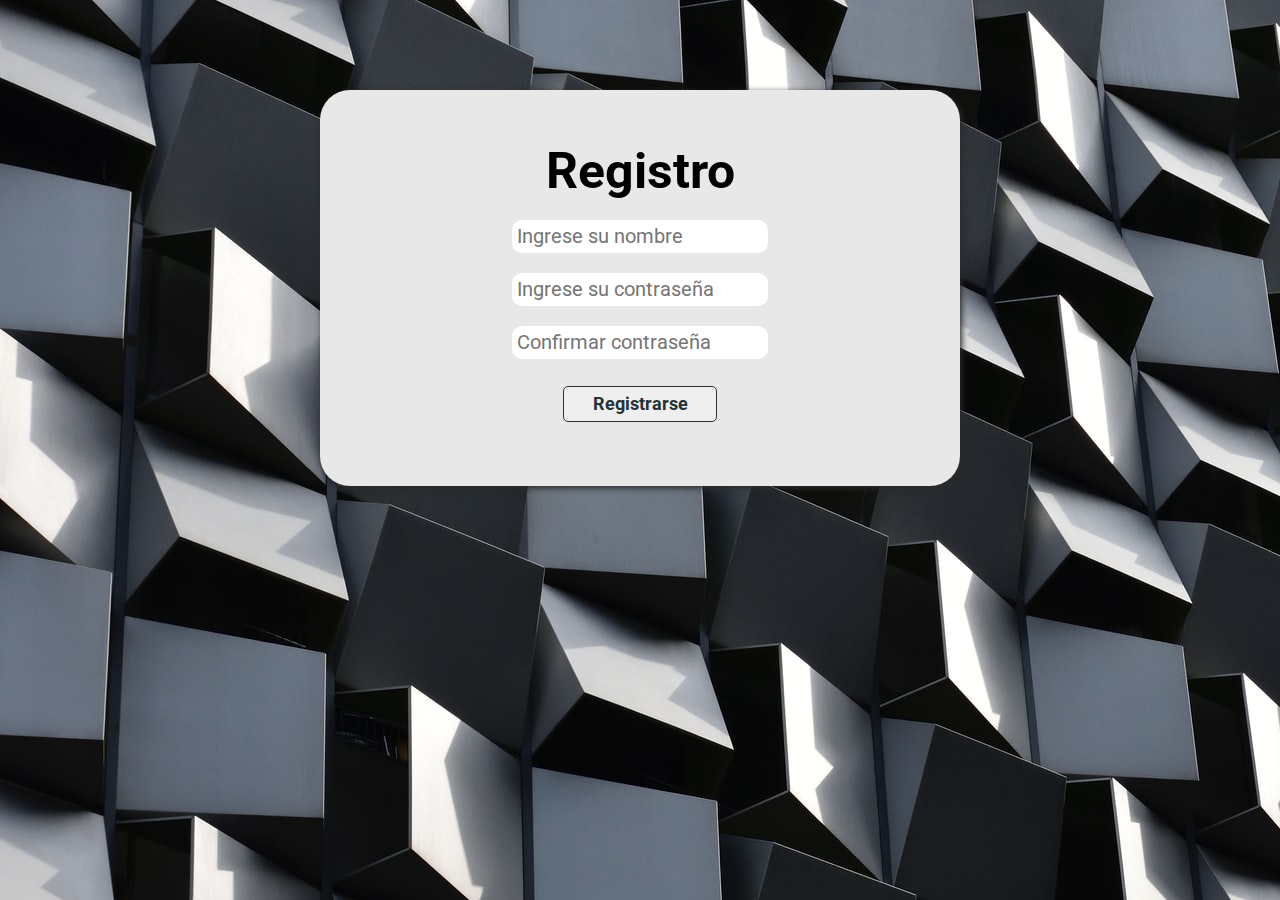
<file: registro.html>
<!DOCTYPE html>
<html lang="en">
<head>
    <meta charset="UTF-8">
    <meta http-equiv="X-UA-Compatible" content="IE=edge">
    <meta name="viewport" content="width=device-width, initial-scale=1.0">
    <link rel="preconnect" href="https://fonts.googleapis.com">
    <link rel="preconnect" href="https://fonts.gstatic.com" crossorigin>
    <link href="https://fonts.googleapis.com/css2?family=Roboto:wght@300&display=swap" rel="stylesheet">
    <link rel="preconnect" href="https://fonts.gstatic.com" crossorigin>
    <link href="https://fonts.googleapis.com/css2?family=Scheherazade+New&display=swap" rel="stylesheet">
    <link rel="stylesheet" href="css/normalize.css"/>
    <link rel="stylesheet" href="css/registro.css"/>
    <title>Registro</title>
</head>
<body>
    <section id = "container">
        <h2>Registro</h2>
        <form action="" id="form_registrarse">
            <input type = "text" id= "in_nombre_usuario" placeholder="Ingrese su nombre"/>
            <input type = "text" id= "in_contrasena"placeholder ="Ingrese su contraseña"/>      
            <input type = "text" id= "in_confirmar_contrasena" placeholder="Confirmar contraseña"/>
            <br>
            <button id = "btn_registrar_usuario" onclick="agregarRegistro()">Registrarse</button>
        </form>
    </section>
</body>
</html>
<script src="js/validaciones.js"></script>
</file>
<file: css/estilos.css>
/* Estilos de la barra de menú */
#nav_drawer {
    /* border: solid 1px greenyellow; */
    background-color: #e8e8e8;
    float: right;
    padding-top: 3%;
    position: sticky;
        top: 0;
    width: 20%;
    height: 100vh;
}
#link_Registro{
    display: block;
    margin: auto;
}
#nav_logo{
    position: absolute;
        bottom: 0;
        left: 20%;
    width: 200px;
}
#team{
    margin: 30% auto;
    text-align: center;
    width: 70%;
}
#team p{
 font-size: 25px;
}
/* Estilos del contenido de la página */
#container{
    width: 80%;
}
.full-box, .full-box img{
    background-image: url(../img/i1.jpg);
    height: 10vh;
    width: 100%;
}
#container h1 {
    font-family: 'Scheherazade New', serif;
    font-size: 50px;
    line-height: 55px;
    margin: 5% auto 3%;
    text-align: center;
    width: 70%;
}

#container p{
    font-size: 21px;
    line-height: 35px;
    margin: 0 auto;
    width: 50%;
}
</file>
<file: css/registro.css>
body{
    background-image: url(../img/i1.jpg);

}
h2{
    font-size: 50px;
    margin-bottom: 3%;
    text-align: center;
}
#form_registrarse {
    margin: auto;
    text-align: center;
    width: 50%;
}
#form_registrarse input {
    border: none;
    border-radius: 10px;
    display: block;
    margin-top: 20px;
    padding: 5px 5px;
    font-size: 20px;
    width: 100%;
}
#container{
    border-radius: 30px;
        background: #e8e8e8;
        box-shadow:  2px 2px 6px #2a2a2a;
    margin: 7% auto;
    padding: 3% 5% 5%;
    width: 50%;
}
button{
    font-size: 18px;
    margin-top: 3%;
}
</file>
